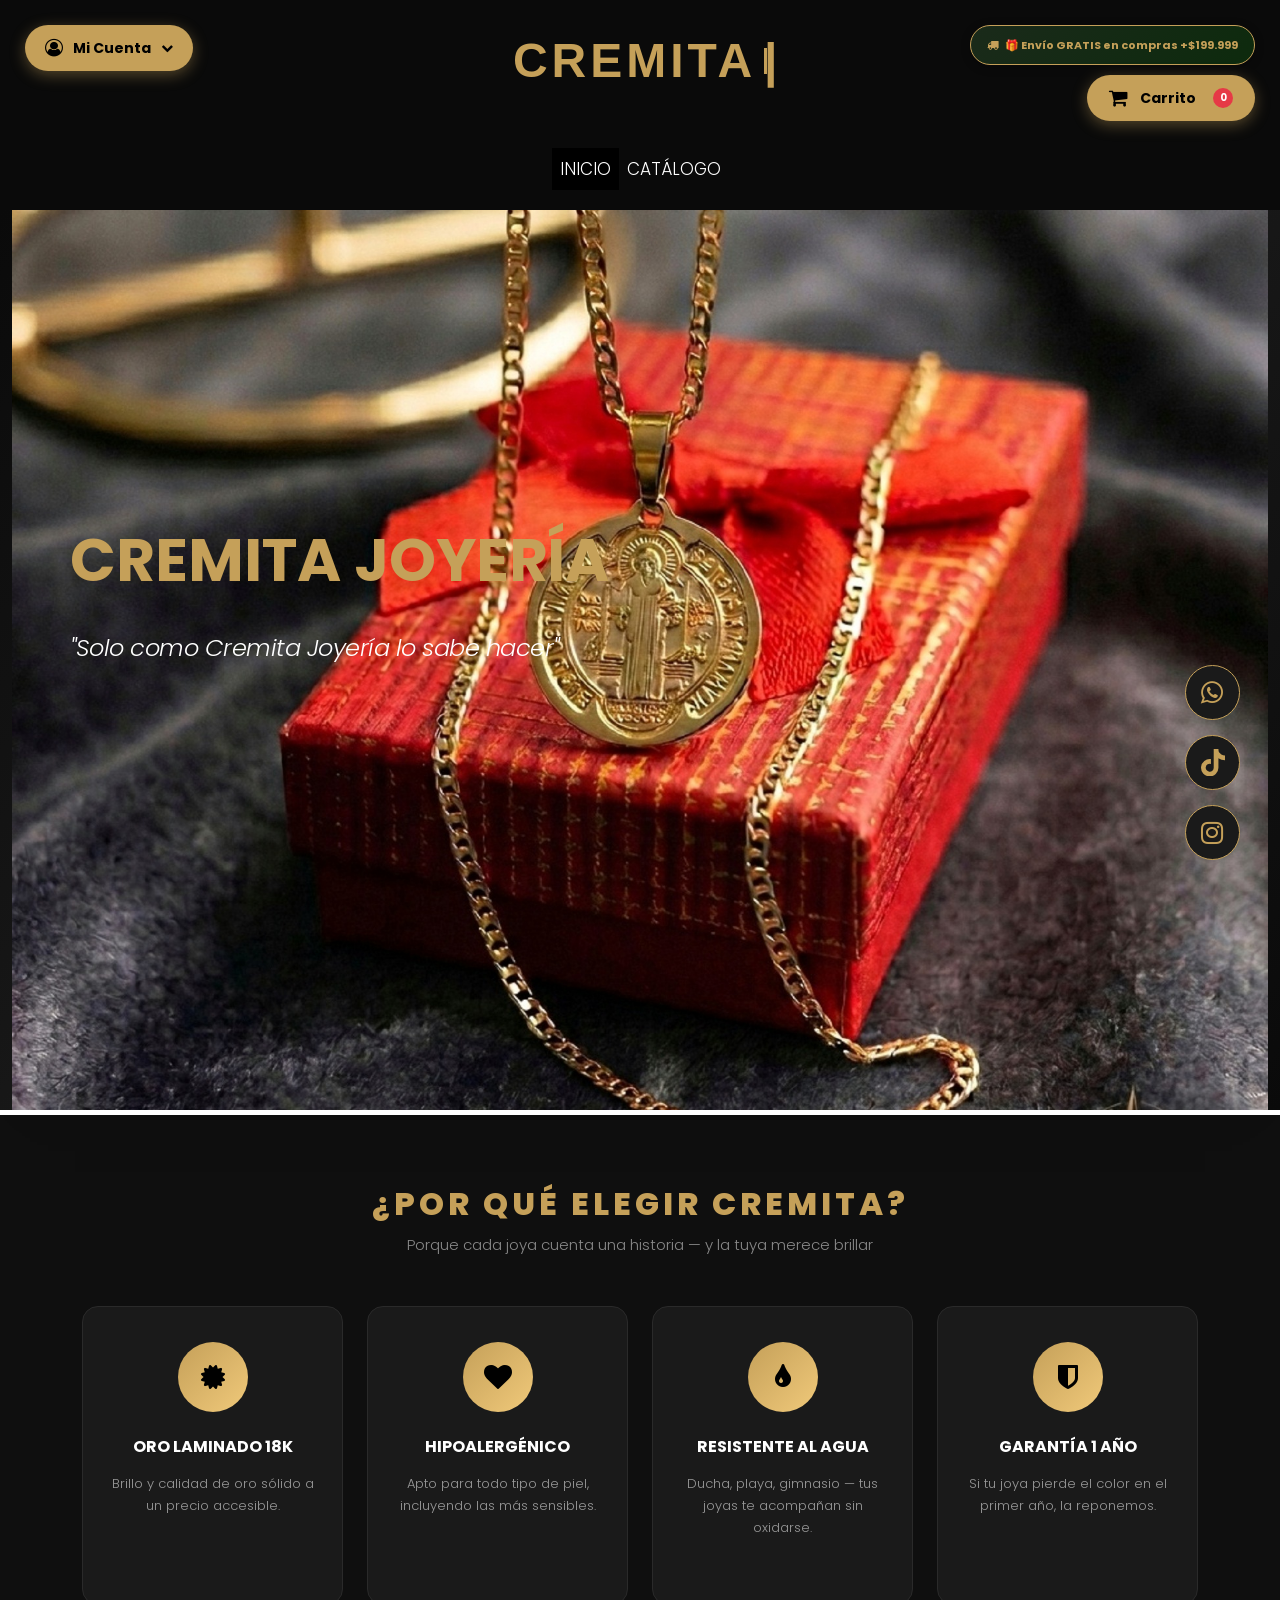
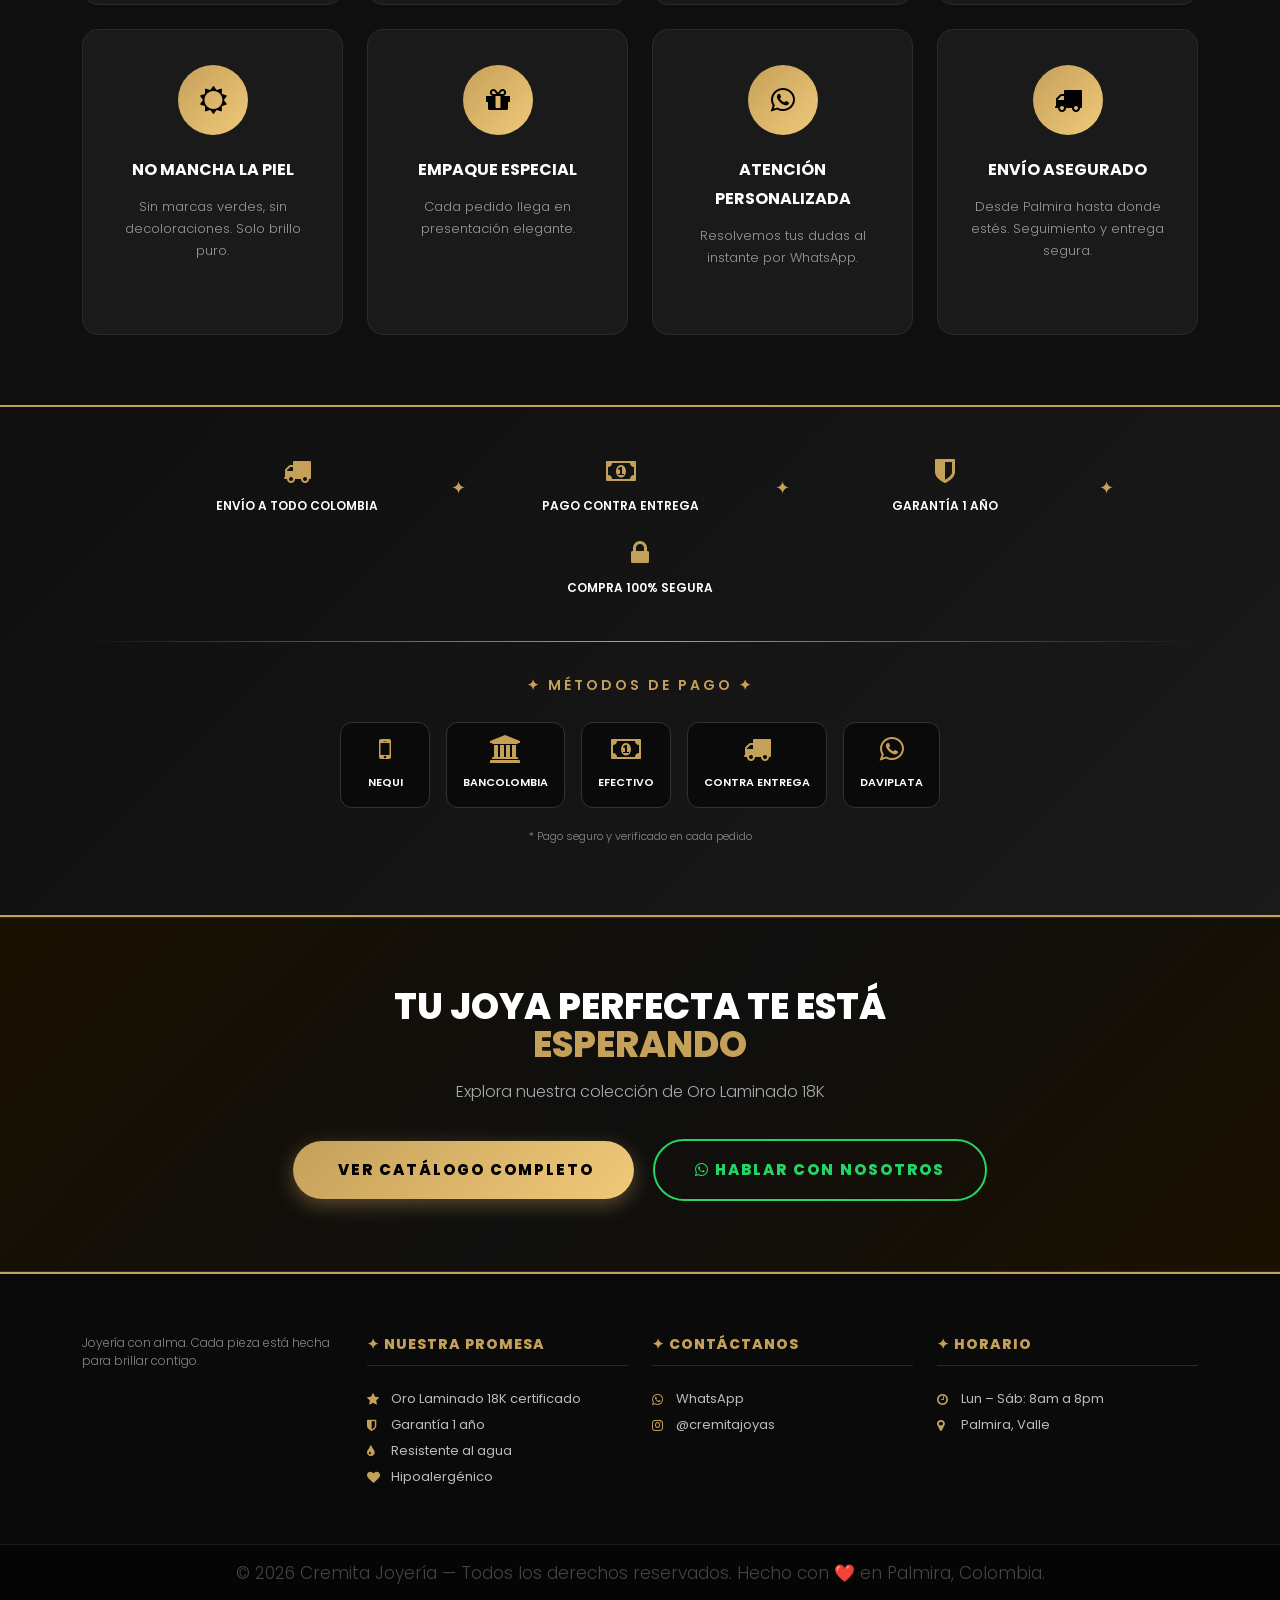
<file: index.html>
<!DOCTYPE html>
<html lang="es">
<head>
   <meta charset="utf-8">
   <meta http-equiv="X-UA-Compatible" content="IE=edge">
   <meta name="viewport" content="width=device-width, initial-scale=1, shrink-to-fit=no">
   <title>Cremita Joyería | Oro Laminado 18K</title>
   <meta name="description" content="Joyería en Oro Laminado 18K. Envíos a todo Colombia, pago contra entrega, garantía de 1 año.">
   
   <link rel="icon" href="images/fevicon.png" type="image/png">
   <link rel="icon" href="images/favicon.png" type="image/png">
   <link href="https://cdn.jsdelivr.net/npm/bootstrap@5.3.0/dist/css/bootstrap.min.css" rel="stylesheet">
   <link href="css/font-awesome.min.css" rel="stylesheet">
   <link href="style.css" rel="stylesheet">
   <link href="css/responsive.css" rel="stylesheet">

   <style>
      :root {
         --oro: #C5A059;
         --oro-claro: #f0c97a;
         --oscuro: #0a0a0a;
         --gris-oscuro: #1a1a1a;
      }

      .header, .header_top_section, .header_bottom_section, .navbar {
         background: #0a0a0a !important;
      }
      .nav-link { color: #fff !important; }
      .nav-link:hover { color: var(--oro) !important; }

      /* ===== ANIMACIÓN DEL TEXTO "CREMITA" + ESTRELLA + LÍNEA BASE ===== */
      .logo-animado {
          text-align: center;
          padding: 20px 0;
          min-height: 140px;
          display: flex;
          flex-direction: column;
          align-items: center;
          justify-content: center;
      }
      .texto-animado {
          font-size: 48px;
          font-weight: 800;
          color: #C5A059;
          text-transform: uppercase;
          letter-spacing: 4px;
          font-family: 'Arial', sans-serif;
          display: inline-flex;
          align-items: center;
          gap: 8px;
          flex-wrap: wrap;
          justify-content: center;
      }
      .cursor {
          display: inline-block;
          width: 3px;
          background-color: #C5A059;
          animation: parpadear 0.8s infinite;
      }
      @keyframes parpadear {
          0%, 100% { opacity: 1; }
          50% { opacity: 0; }
      }
      .estrella-icono {
          display: inline-block;
          font-size: 48px;
          color: #C5A059;
          opacity: 0;
          transform: scale(0);
          transition: all 0.3s ease;
          margin-left: 10px;
      }
      .estrella-icono.destello {
          opacity: 1;
          transform: scale(1.2);
          animation: brillar 0.5s ease-out forwards;
      }
      @keyframes brillar {
          0% { transform: scale(0); opacity: 0; text-shadow: 0 0 0px #C5A059; }
          50% { transform: scale(1.4); opacity: 1; text-shadow: 0 0 20px #C5A059, 0 0 40px #f0c97a; }
          100% { transform: scale(1); opacity: 1; text-shadow: 0 0 5px #C5A059; }
      }
      
      /* LÍNEA BASE QUE APARECE DEBAJO */
      .linea-base {
          width: 0;
          height: 4px;
          background: linear-gradient(90deg, transparent, #C5A059, #f0c97a, #C5A059, transparent);
          margin-top: 15px;
          border-radius: 4px;
          transition: width 0.6s ease-out;
      }
      .linea-base.visible {
          width: 320px;
      }
      
      @media (max-width: 768px) {
          .texto-animado { font-size: 28px; letter-spacing: 2px; }
          .estrella-icono { font-size: 28px; }
          .logo-animado { min-height: 100px; padding: 15px 0; }
          .linea-base.visible { width: 220px; }
      }

      .slider_section {
         background: linear-gradient(135deg, #0a0a0a 0%, #1a1a1a 50%, #0a0a0a 100%);
         min-height: 500px;
         display: flex;
         align-items: center;
      }
      .slider_inner { padding: 80px 0; }
      .slider_coint_inner { text-align: left; }
      .slider_coint_inner h1 {
         font-size: 60px;
         color: var(--oro);
         text-transform: uppercase;
         font-weight: bold;
         margin-bottom: 0;
      }
      .slider_coint_inner p {
         font-size: 24px;
         color: #FFF;
         font-style: italic;
         font-weight: 300;
         margin-top: 10px;
      }
      @media (max-width: 768px) {
         .slider_section { min-height: 300px; }
         .slider_inner { padding: 40px 0; }
         .slider_coint_inner h1 { font-size: 32px; }
         .slider_coint_inner p { font-size: 16px; }
      }

      .seccion_porque {
         background-color: #0f0f0f;
         padding: 70px 0;
      }
      .porque_titulo {
         text-align: center;
         color: var(--oro);
         font-size: 32px;
         font-weight: 800;
         text-transform: uppercase;
         letter-spacing: 4px;
         margin-bottom: 10px;
      }
      .porque_subtitulo {
         text-align: center;
         color: #888;
         font-size: 15px;
         margin-bottom: 50px;
      }
      .porque_card {
         background: var(--gris-oscuro);
         border: 1px solid #2a2a2a;
         border-radius: 16px;
         padding: 35px 25px;
         text-align: center;
         transition: all 0.4s ease;
         height: 100%;
      }
      .porque_card:hover {
         border-color: var(--oro);
         transform: translateY(-8px);
      }
      .porque_icono {
         width: 70px;
         height: 70px;
         background: linear-gradient(135deg, var(--oro), var(--oro-claro));
         border-radius: 50%;
         display: flex;
         align-items: center;
         justify-content: center;
         margin: 0 auto 20px;
      }
      .porque_icono i { color: #000; font-size: 28px; }
      .porque_card h4 { color: #fff; font-size: 16px; font-weight: 700; margin-bottom: 12px; text-transform: uppercase; }
      .porque_card p { color: #999; font-size: 13px; line-height: 1.7; }

      .banner_confianza_pagos {
         background: linear-gradient(135deg, #0f0f0f, #1a1a1a);
         border-top: 2px solid var(--oro);
         border-bottom: 2px solid var(--oro);
         padding: 40px 0;
      }
      .seccion-titulo {
         text-align: center;
         color: var(--oro);
         font-size: 14px;
         font-weight: 600;
         text-transform: uppercase;
         letter-spacing: 3px;
         margin-bottom: 20px;
      }
      .item_confianza {
         display: flex;
         flex-direction: column;
         align-items: center;
         justify-content: center;
         text-align: center;
         gap: 8px;
         color: #fff;
         font-size: 12px;
         font-weight: 600;
         text-transform: uppercase;
         padding: 10px;
      }
      .item_confianza i {
         color: var(--oro);
         font-size: 28px;
      }
      .separador {
         color: var(--oro);
         font-size: 18px;
         display: flex;
         align-items: center;
         justify-content: center;
      }
      .pago-logo {
         display: inline-flex;
         flex-direction: column;
         align-items: center;
         gap: 6px;
         background: #0a0a0a;
         border: 1px solid #333;
         border-radius: 12px;
         padding: 12px 16px;
         margin: 4px;
         transition: all 0.3s ease;
         min-width: 90px;
      }
      .pago-logo:hover {
         border-color: var(--oro);
         transform: translateY(-3px);
      }
      .pago-logo i {
         color: var(--oro);
         font-size: 28px;
      }
      .pago-logo span {
         color: #fff;
         font-size: 11px;
         font-weight: 600;
         text-transform: uppercase;
      }
      @media (max-width: 768px) {
         .separador { display: none; }
         .pago-logo { padding: 8px 12px; min-width: 70px; }
         .pago-logo i { font-size: 22px; }
      }

      .seccion_cta {
         background: linear-gradient(135deg, #1a1100, #0f0f0f, #1a1100);
         border-top: 1px solid #2a2a2a;
         border-bottom: 1px solid #2a2a2a;
         padding: 70px 0;
         text-align: center;
      }
      .cta_titulo { color: #fff; font-size: 36px; font-weight: 800; text-transform: uppercase; margin-bottom: 15px; }
      .cta_titulo span { color: var(--oro); }
      .cta_subtitulo { color: #aaa; font-size: 16px; margin-bottom: 35px; }
      .btn_cta {
         display: inline-block;
         font-weight: 800;
         font-size: 15px;
         text-transform: uppercase;
         letter-spacing: 2px;
         padding: 16px 40px;
         border-radius: 50px;
         text-decoration: none;
         transition: all 0.3s ease;
      }
      .btn_cta_catalogo {
         background: linear-gradient(135deg, var(--oro), var(--oro-claro));
         color: #000 !important;
         box-shadow: 0 6px 20px rgba(197,160,89,0.4);
      }
      .btn_cta_catalogo:hover { transform: translateY(-3px); }
      .btn_cta_ws {
         background: transparent;
         color: #25D366 !important;
         border: 2px solid #25D366;
         margin-left: 15px;
      }
      .btn_cta_ws:hover { background: #25D366; color: #fff !important; transform: translateY(-3px); }
      @media (max-width: 576px) {
         .btn_cta_ws { margin-left: 0; margin-top: 15px; display: block; }
         .cta_titulo { font-size: 26px; }
      }

      .footer_cremita {
         background: var(--oscuro);
         border-top: 2px solid var(--oro);
         padding: 60px 0 30px;
      }
      .footer_col_title {
         color: var(--oro);
         font-weight: 800;
         font-size: 14px;
         text-transform: uppercase;
         letter-spacing: 1px;
         margin-bottom: 20px;
         padding-bottom: 10px;
         border-bottom: 1px solid #2a2a2a;
      }
      .footer_lista { list-style: none; padding: 0; margin: 0; }
      .footer_lista li { color: #bbb; font-size: 13px; line-height: 2; display: flex; align-items: center; gap: 8px; }
      .footer_lista li i { color: var(--oro); width: 16px; }
      .cpy_cremita {
         background: #050505;
         border-top: 1px solid var(--gris-oscuro);
         padding: 15px 0;
         text-align: center;
         color: #555;
         font-size: 12px;
      }

      /* ===== ESTILOS DEL CARRITO ===== */
      .cart-wrapper {
          position: fixed;
          top: 25px;
          right: 25px;
          z-index: 9998;
          display: flex;
          flex-direction: column;
          align-items: flex-end;
          gap: 10px;
      }
      .cart-floating-btn {
          background: #C5A059;
          border: none;
          border-radius: 60px;
          padding: 10px 22px;
          display: flex;
          align-items: center;
          gap: 12px;
          cursor: pointer;
          box-shadow: 0 4px 15px rgba(197,160,89,0.4);
          transition: all 0.3s ease;
          font-weight: bold;
          color: #000;
          font-size: 14px;
      }
      .cart-floating-btn:hover {
          transform: scale(1.05);
          background: #f0c97a;
      }
      .cart-floating-btn i {
          font-size: 20px;
      }
      .cart-counter {
          background-color: #e63946;
          color: white;
          border-radius: 50%;
          width: 20px;
          height: 20px;
          display: inline-flex;
          align-items: center;
          justify-content: center;
          font-size: 10px;
          font-weight: bold;
          margin-left: 5px;
      }
      .envio-gratis-msg {
          background: linear-gradient(135deg, #1a2a1a, #0d2a0d);
          border: 1px solid #C5A059;
          border-radius: 50px;
          padding: 6px 16px;
          font-size: 11px;
          font-weight: bold;
          color: #C5A059;
          white-space: nowrap;
          box-shadow: 0 2px 10px rgba(0,0,0,0.3);
          animation: pulse 1.5s ease infinite;
      }
      .envio-gratis-msg i {
          margin-right: 5px;
          color: #C5A059;
      }
      @keyframes pulse {
          0%, 100% { transform: scale(1); opacity: 0.9; }
          50% { transform: scale(1.02); opacity: 1; }
      }
      
      @media (max-width: 768px) {
          .cart-wrapper {
              top: 15px;
              right: 15px;
              gap: 8px;
          }
          .cart-floating-btn {
              padding: 8px 16px;
              font-size: 12px;
          }
          .cart-floating-btn i {
              font-size: 16px;
          }
          .cart-counter {
              width: 18px;
              height: 18px;
              font-size: 9px;
          }
          .envio-gratis-msg {
              font-size: 9px;
              padding: 4px 12px;
          }
      }

      /* ===== BOTÓN DE USUARIO (LOGIN/REGISTRO) ESQUINA SUPERIOR IZQUIERDA ===== */
      .user-wrapper {
          position: fixed;
          top: 25px;
          left: 25px;
          z-index: 9999;
      }
      .user-btn {
          background: #C5A059;
          border: none;
          border-radius: 60px;
          padding: 10px 20px;
          display: flex;
          align-items: center;
          gap: 10px;
          cursor: pointer;
          box-shadow: 0 4px 15px rgba(197,160,89,0.4);
          transition: all 0.3s ease;
          font-weight: bold;
          color: #000;
          font-size: 14px;
      }
      .user-btn:hover {
          transform: scale(1.05);
          background: #f0c97a;
      }
      .user-btn i {
          font-size: 18px;
      }
      .user-dropdown {
          position: absolute;
          top: 55px;
          left: 0;
          background: #1a1a1a;
          border: 1px solid #C5A059;
          border-radius: 16px;
          min-width: 260px;
          padding: 12px 0;
          display: none;
          z-index: 10000;
          box-shadow: 0 10px 30px rgba(0,0,0,0.5);
      }
      .user-dropdown.show {
          display: block;
      }
      .user-dropdown .user-info {
          padding: 10px 16px;
          border-bottom: 1px solid #2a2a2a;
          margin-bottom: 8px;
      }
      .user-dropdown .user-name {
          color: #C5A059;
          font-weight: bold;
          font-size: 14px;
      }
      .user-dropdown .user-email {
          color: #888;
          font-size: 11px;
      }
      .user-dropdown .user-compras {
          color: #C5A059;
          font-size: 11px;
          margin-top: 5px;
      }
      .user-dropdown .dropdown-item {
          padding: 10px 16px;
          color: #fff;
          text-decoration: none;
          display: flex;
          align-items: center;
          gap: 10px;
          font-size: 13px;
          transition: background 0.2s;
          cursor: pointer;
      }
      .user-dropdown .dropdown-item:hover {
          background: #2a2a2a;
      }
      .user-dropdown .dropdown-item i {
          width: 20px;
          color: #C5A059;
      }
      .user-dropdown .divider {
          height: 1px;
          background: #2a2a2a;
          margin: 8px 0;
      }
      .discount-badge {
          background: linear-gradient(135deg, #1a2a1a, #0d2a0d);
          border-radius: 20px;
          padding: 4px 10px;
          font-size: 10px;
          color: #C5A059;
          display: inline-block;
      }
      
      @media (max-width: 768px) {
          .user-wrapper { top: 15px; left: 15px; }
          .user-btn { padding: 8px 16px; font-size: 12px; }
          .user-btn i { font-size: 16px; }
          .user-dropdown { min-width: 220px; top: 48px; }
      }

      /* MODAL DEL CARRITO */
      .cart-modal .modal-content {
          background: #1a1a1a;
          border: 1px solid #C5A059;
          border-radius: 16px;
          color: #fff;
      }
      .cart-modal .modal-header {
          border-bottom: 1px solid #2a2a2a;
          padding: 15px 20px;
      }
      .cart-modal .modal-title {
          color: #C5A059;
          font-weight: 800;
          font-size: 1.3rem;
      }
      .cart-modal .btn-close {
          filter: invert(1);
      }
      .cart-items-list {
          max-height: 400px;
          overflow-y: auto;
      }
      .cart-item {
          display: flex;
          justify-content: space-between;
          align-items: center;
          padding: 12px 0;
          border-bottom: 1px solid #2a2a2a;
      }
      .cart-item-info {
          flex: 2;
      }
      .cart-item-name {
          font-weight: bold;
          font-size: 14px;
      }
      .cart-item-price {
          color: #C5A059;
          font-size: 13px;
      }
      .cart-item-quantity {
          display: flex;
          align-items: center;
          gap: 10px;
      }
      .quantity-btn {
          background: #C5A059;
          border: none;
          border-radius: 50%;
          width: 28px;
          height: 28px;
          font-weight: bold;
          cursor: pointer;
          transition: 0.2s;
      }
      .quantity-btn:hover {
          background: #f0c97a;
      }
      .remove-item {
          background: none;
          border: none;
          color: #e63946;
          cursor: pointer;
          font-size: 18px;
          margin-left: 10px;
      }
      .cart-total {
          text-align: right;
          font-size: 1.2rem;
          margin-top: 15px;
          padding-top: 15px;
          border-top: 2px solid #C5A059;
      }
      .shipping-bar {
          background: #2a2a2a;
          border-radius: 10px;
          height: 10px;
          margin: 10px 0;
          overflow: hidden;
      }
      .shipping-progress {
          background: #C5A059;
          width: 0%;
          height: 100%;
          transition: width 0.3s;
      }
      .social-proof {
          background: #2a2a2a;
          padding: 10px;
          border-radius: 8px;
          text-align: center;
          margin-bottom: 15px;
          font-size: 13px;
      }
      .btn-whatsapp-checkout {
          background: #25D366;
          color: white;
          width: 100%;
          padding: 12px;
          border-radius: 8px;
          font-weight: bold;
          border: none;
          margin-top: 15px;
      }
      .btn-whatsapp-checkout:hover {
          background: #128C7E;
      }
      .discount-info {
          background: #1a2a1a;
          border-radius: 8px;
          padding: 10px;
          margin-bottom: 15px;
          text-align: center;
          font-size: 12px;
          border: 1px solid #C5A059;
      }
      .discount-info i {
          color: #C5A059;
          margin-right: 5px;
      }

      /* MODAL LOGIN/REGISTRO */
      .auth-modal .modal-content {
          background: #1a1a1a;
          border: 1px solid #C5A059;
          border-radius: 16px;
          color: #fff;
      }
      .auth-modal .modal-header {
          border-bottom: 1px solid #2a2a2a;
          padding: 15px 20px;
      }
      .auth-modal .modal-title {
          color: #C5A059;
          font-weight: 800;
      }
      .auth-modal .btn-close {
          filter: invert(1);
      }
      .auth-tabs {
          display: flex;
          gap: 10px;
          margin-bottom: 20px;
          border-bottom: 1px solid #2a2a2a;
          padding-bottom: 10px;
      }
      .auth-tab {
          flex: 1;
          text-align: center;
          padding: 8px;
          cursor: pointer;
          border-radius: 8px;
          transition: all 0.3s;
          color: #888;
      }
      .auth-tab.active {
          background: #C5A059;
          color: #000;
          font-weight: bold;
      }
      .auth-form input {
          width: 100%;
          padding: 12px;
          margin-bottom: 15px;
          background: #0a0a0a;
          border: 1px solid #333;
          border-radius: 8px;
          color: #fff;
      }
      .auth-form input:focus {
          outline: none;
          border-color: #C5A059;
      }
      .auth-btn {
          width: 100%;
          padding: 12px;
          background: #C5A059;
          border: none;
          border-radius: 8px;
          font-weight: bold;
          color: #000;
          margin-top: 10px;
      }
      .guest-btn {
          width: 100%;
          padding: 12px;
          background: transparent;
          border: 1px solid #333;
          border-radius: 8px;
          font-weight: bold;
          color: #fff;
          margin-top: 10px;
      }
      .benefits-list {
          margin-top: 20px;
          padding-top: 15px;
          border-top: 1px solid #2a2a2a;
          font-size: 12px;
          color: #aaa;
      }
      .benefits-list i {
          color: #C5A059;
          margin-right: 8px;
      }
      .toast-notification {
          position: fixed;
          bottom: 30px;
          left: 50%;
          transform: translateX(-50%);
          background: #1a2a1a;
          border: 1px solid #C5A059;
          border-radius: 50px;
          padding: 12px 24px;
          color: #C5A059;
          font-size: 13px;
          font-weight: bold;
          z-index: 10000;
          display: none;
          animation: fadeInUp 0.3s ease;
          white-space: nowrap;
      }
      @keyframes fadeInUp {
          from { opacity: 0; transform: translateX(-50%) translateY(20px); }
          to { opacity: 1; transform: translateX(-50%) translateY(0); }
      }

      .redes-cremita-container { display: flex; flex-direction: column; gap: 15px; align-items: center; padding: 10px; }
      .btn-redes {
         width: 55px;
         height: 55px;
         border-radius: 50%;
         display: flex;
         justify-content: center;
         align-items: center;
         text-decoration: none;
         transition: all 0.4s ease;
         background: var(--gris-oscuro);
         border: 1px solid var(--oro);
      }
      .btn-redes i, .btn-redes svg { font-size: 26px; width: 24px; fill: var(--oro); color: var(--oro); }
      .btn-redes.wa:hover { background: #25D366; border-color: #25D366; transform: rotate(360deg) scale(1.1); }
      .btn-redes.tt:hover { background: #000; border-color: #fff; transform: scale(1.1); }
      .btn-redes.ig:hover { background: radial-gradient(circle at 30% 107%, #fdf497 0%, #fd5949 45%, #d6249f 60%, #285AEB 90%); transform: scale(1.1); }
      .btn-redes:hover i, .btn-redes:hover svg { color: white; fill: white; }
      .tooltip-redes {
         position: absolute;
         right: 70px;
         background: var(--oro);
         color: black;
         padding: 5px 12px;
         border-radius: 5px;
         font-size: 12px;
         font-weight: bold;
         opacity: 0;
         visibility: hidden;
         transition: all 0.3s ease;
         white-space: nowrap;
      }
      .btn-redes:hover .tooltip-redes { opacity: 1; visibility: visible; right: 65px; }
   </style>
</head>
<body>

   <div id="preloader">
      <img class="preloader" src="images/logo.png" alt="Cremita Joyería">
   </div>

   <!-- HEADER (con animación en lugar del logo) -->
   <header class="header">
      <div class="header_top_section">
         <div class="container">
            <div class="row">
               <div class="col-lg-12">
                  <div class="logo-animado">
                     <div class="texto-animado" id="textoAnimado"></div>
                     <div class="linea-base" id="lineaBase"></div>
                  </div>
               </div>
            </div>
         </div>
      </div>
      <div class="header_bottom_section">
         <div class="container">
            <div class="row">
               <div class="col-md-12">
                  <nav class="navbar navbar-expand-md navbar-dark">
                     <button class="navbar-toggler me-auto" type="button" data-bs-toggle="collapse" data-bs-target="#cloapediamenu"
                        style="border-color: #C5A059; padding: 8px 12px; background: transparent;">
                        <svg xmlns="http://www.w3.org/2000/svg" width="22" height="22" fill="#C5A059" viewBox="0 0 16 16">
                           <path fill-rule="evenodd" d="M2.5 12a.5.5 0 0 1 .5-.5h10a.5.5 0 0 1 0 1H3a.5.5 0 0 1-.5-.5zm0-4a.5.5 0 0 1 .5-.5h10a.5.5 0 0 1 0 1H3a.5.5 0 0 1-.5-.5zm0-4a.5.5 0 0 1 .5-.5h10a.5.5 0 0 1 0 1H3a.5.5 0 0 1-.5-.5z"/>
                        </svg>
                     </button>
                     <div class="collapse navbar-collapse justify-content-center" id="cloapediamenu">
                        <ul class="navbar-nav">
                           <li class="nav-item active"><a class="nav-link" href="index.html">INICIO</a></li>
                           <li class="nav-item"><a class="nav-link" href="shop.html">CATÁLOGO</a></li>
                        </ul>
                     </div>
                  </nav>
               </div>
            </div>
         </div>
      </div>
   </header>

   <!-- BOTÓN DE USUARIO (LOGIN/REGISTRO) - ESQUINA SUPERIOR IZQUIERDA -->
   <div class="user-wrapper">
      <div class="user-btn" id="userBtn">
         <i class="fa fa-user-circle-o"></i>
         <span id="userBtnText">Mi Cuenta</span>
         <i class="fa fa-chevron-down" style="font-size: 12px;"></i>
      </div>
      <div class="user-dropdown" id="userDropdown">
         <div id="dropdownContent"></div>
      </div>
   </div>

   <!-- CARRITO FLOTANTE - ESQUINA SUPERIOR DERECHA -->
   <div class="cart-wrapper">
      <div class="envio-gratis-msg">
         <i class="fa fa-truck"></i> 🎁 Envío GRATIS en compras +$199.999
      </div>
      <div class="cart-floating-btn" id="cartFloatingBtn" data-bs-toggle="modal" data-bs-target="#cartModal">
         <i class="fa fa-shopping-cart"></i>
         <span>Carrito</span>
         <span id="cartCountBadge" class="cart-counter">0</span>
      </div>
   </div>

   <!-- MODAL LOGIN/REGISTRO -->
   <div class="modal fade auth-modal" id="authModal" tabindex="-1" aria-hidden="true">
      <div class="modal-dialog modal-dialog-centered">
         <div class="modal-content">
            <div class="modal-header">
               <h5 class="modal-title"><i class="fa fa-user-circle-o"></i> Mi Cuenta</h5>
               <button type="button" class="btn-close" data-bs-dismiss="modal" aria-label="Close"></button>
            </div>
            <div class="modal-body">
               <div class="auth-tabs">
                  <div class="auth-tab active" data-tab="login">🔓 INICIAR SESIÓN</div>
                  <div class="auth-tab" data-tab="register">✨ REGISTRARME</div>
               </div>
               
               <!-- FORMULARIO LOGIN -->
               <div id="loginForm" class="auth-form">
                  <input type="email" id="loginEmail" placeholder="📧 Correo electrónico" autocomplete="email">
                  <input type="password" id="loginPassword" placeholder="🔒 Contraseña" autocomplete="current-password">
                  <button class="auth-btn" onclick="iniciarSesion()">🔓 INICIAR SESIÓN</button>
                  <button class="guest-btn" onclick="continuarComoInvitado()">🛒 SEGUIR COMO INVITADO</button>
               </div>
               
               <!-- FORMULARIO REGISTRO -->
               <div id="registerForm" class="auth-form" style="display: none;">
                  <input type="text" id="regNombre" placeholder="👤 Nombre completo" autocomplete="name">
                  <input type="email" id="regEmail" placeholder="📧 Correo electrónico" autocomplete="email">
                  <input type="tel" id="regTelefono" placeholder="📱 Teléfono (opcional)" autocomplete="tel">
                  <input type="password" id="regPassword" placeholder="🔒 Contraseña" autocomplete="new-password">
                  <button class="auth-btn" onclick="registrarUsuario()">✨ REGISTRARME</button>
                  <button class="guest-btn" onclick="continuarComoInvitado()">🛒 SEGUIR COMO INVITADO</button>
               </div>
               
               <div class="benefits-list">
                  <i class="fa fa-gift"></i> <strong>🎁 Beneficios de registrarte:</strong><br>
                  <i class="fa fa-check-circle"></i> Guarda tu carrito para siempre<br>
                  <i class="fa fa-check-circle"></i> Recibe ofertas exclusivas<br>
                  <i class="fa fa-star"></i> <strong>📢 EN TU SEGUNDA COMPRA: 10% DESCUENTO</strong>
               </div>
            </div>
         </div>
      </div>
   </div>

   <!-- MODAL DEL CARRITO -->
   <div class="modal fade cart-modal" id="cartModal" tabindex="-1" aria-hidden="true">
      <div class="modal-dialog modal-dialog-centered">
         <div class="modal-content">
            <div class="modal-header">
               <h5 class="modal-title"><i class="fa fa-shopping-cart"></i> Mi Carrito</h5>
               <button type="button" class="btn-close" data-bs-dismiss="modal" aria-label="Close"></button>
            </div>
            <div class="modal-body">
               <div class="social-proof">
                  🔥 Únete a los más de 60 clientes que ya brillan con nosotros
               </div>
               <div id="cartDiscountInfo" class="discount-info" style="display: none;"></div>
               <div id="cartItemsList" class="cart-items-list"></div>
               <div id="shippingInfo">
                  <div class="shipping-bar">
                     <div id="shippingProgress" class="shipping-progress"></div>
                  </div>
                  <p id="shippingText" style="font-size: 12px; text-align: center;"></p>
               </div>
               <div id="cartTotal" class="cart-total"></div>
               <button id="checkoutBtn" class="btn-whatsapp-checkout"><i class="fa fa-whatsapp"></i> Finalizar Pedido</button>
            </div>
         </div>
      </div>
   </div>

   <!-- TOAST NOTIFICACIONES -->
   <div id="toastMsg" class="toast-notification"></div>

   <section class="slider_section">
      <div class="container-fluid">
         <div id="main_slider" class="carousel slide" data-bs-ride="carousel">
            <div class="carousel-inner">
               <div class="carousel-item slider_inner slider1 active">
                  <div class="container">
                     <div class="row">
                        <div class="slider_coint_inner">
                           <h1>Cremita Joyería</h1>
                           <p>"Solo como Cremita Joyería lo sabe hacer"</p>
                        </div>
                     </div>
                  </div>
               </div>
            </div>
         </div>
      </div>
   </section>

   <section class="seccion_porque">
      <div class="container">
         <h2 class="porque_titulo">¿Por qué elegir Cremita?</h2>
         <p class="porque_subtitulo">Porque cada joya cuenta una historia — y la tuya merece brillar</p>
         <div class="row g-4">
            <div class="col-6 col-md-3">
               <div class="porque_card">
                  <div class="porque_icono"><i class="fa fa-certificate"></i></div>
                  <h4>Oro Laminado 18K</h4>
                  <p>Brillo y calidad de oro sólido a un precio accesible.</p>
               </div>
            </div>
            <div class="col-6 col-md-3">
               <div class="porque_card">
                  <div class="porque_icono"><i class="fa fa-heart"></i></div>
                  <h4>Hipoalergénico</h4>
                  <p>Apto para todo tipo de piel, incluyendo las más sensibles.</p>
               </div>
            </div>
            <div class="col-6 col-md-3">
               <div class="porque_card">
                  <div class="porque_icono"><i class="fa fa-tint"></i></div>
                  <h4>Resistente al agua</h4>
                  <p>Ducha, playa, gimnasio — tus joyas te acompañan sin oxidarse.</p>
               </div>
            </div>
            <div class="col-6 col-md-3">
               <div class="porque_card">
                  <div class="porque_icono"><i class="fa fa-shield"></i></div>
                  <h4>Garantía 1 año</h4>
                  <p>Si tu joya pierde el color en el primer año, la reponemos.</p>
               </div>
            </div>
            <div class="col-6 col-md-3">
               <div class="porque_card">
                  <div class="porque_icono"><i class="fa fa-sun-o"></i></div>
                  <h4>No mancha la piel</h4>
                  <p>Sin marcas verdes, sin decoloraciones. Solo brillo puro.</p>
               </div>
            </div>
            <div class="col-6 col-md-3">
               <div class="porque_card">
                  <div class="porque_icono"><i class="fa fa-gift"></i></div>
                  <h4>Empaque especial</h4>
                  <p>Cada pedido llega en presentación elegante.</p>
               </div>
            </div>
            <div class="col-6 col-md-3">
               <div class="porque_card">
                  <div class="porque_icono"><i class="fa fa-whatsapp"></i></div>
                  <h4>Atención Personalizada</h4>
                  <p>Resolvemos tus dudas al instante por WhatsApp.</p>
               </div>
            </div>
            <div class="col-6 col-md-3">
               <div class="porque_card">
                  <div class="porque_icono"><i class="fa fa-truck"></i></div>
                  <h4>Envío asegurado</h4>
                  <p>Desde Palmira hasta donde estés. Seguimiento y entrega segura.</p>
               </div>
            </div>
         </div>
      </div>
   </section>

   <div class="banner_confianza_pagos">
      <div class="container">
         <div class="row align-items-center justify-content-center text-center">
            <div class="col-6 col-md-3">
               <div class="item_confianza">
                  <i class="fa fa-truck"></i>
                  <span>Envío a todo Colombia</span>
               </div>
            </div>
            <div class="col-auto d-none d-md-flex separador">✦</div>
            <div class="col-6 col-md-3">
               <div class="item_confianza">
                  <i class="fa fa-money"></i>
                  <span>Pago contra entrega</span>
               </div>
            </div>
            <div class="col-auto d-none d-md-flex separador">✦</div>
            <div class="col-6 col-md-3">
               <div class="item_confianza">
                  <i class="fa fa-shield"></i>
                  <span>Garantía 1 año</span>
               </div>
            </div>
            <div class="col-auto d-none d-md-flex separador">✦</div>
            <div class="col-6 col-md-3">
               <div class="item_confianza">
                  <i class="fa fa-lock"></i>
                  <span>Compra 100% segura</span>
               </div>
            </div>
         </div>

         <div style="height: 1px; background: linear-gradient(90deg, transparent, var(--oro), transparent); margin: 30px 0;"></div>

         <div class="seccion-titulo">✦ Métodos de Pago ✦</div>
         <div class="row justify-content-center">
            <div class="col-auto">
               <div class="d-flex flex-wrap justify-content-center gap-2">
                  <div class="pago-logo"><i class="fa fa-mobile"></i><span>Nequi</span></div>
                  <div class="pago-logo"><i class="fa fa-university"></i><span>Bancolombia</span></div>
                  <div class="pago-logo"><i class="fa fa-money"></i><span>Efectivo</span></div>
                  <div class="pago-logo"><i class="fa fa-truck"></i><span>Contra entrega</span></div>
                  <div class="pago-logo"><i class="fa fa-whatsapp"></i><span>Daviplata</span></div>
               </div>
            </div>
         </div>
         <p class="text-center text-muted mt-3" style="font-size: 11px; color: #888 !important;">* Pago seguro y verificado en cada pedido</p>
      </div>
   </div>

   <section class="seccion_cta">
      <div class="container">
         <h2 class="cta_titulo">Tu joya perfecta te está<br><span>esperando</span></h2>
         <p class="cta_subtitulo">Explora nuestra colección de Oro Laminado 18K</p>
         <div>
            <a href="shop.html" class="btn_cta btn_cta_catalogo"><i class="fa fa-gem"></i> Ver Catálogo Completo</a>
            <a href="https://wa.me/573162132781?text=Hola%2C%20quiero%20ver%20las%20joyas%20de%20Cremita" target="_blank" rel="noopener noreferrer" class="btn_cta btn_cta_ws"><i class="fa fa-whatsapp"></i> Hablar con nosotros</a>
         </div>
      </div>
   </section>

   <footer class="footer_cremita">
      <div class="container">
         <div class="row">
            <div class="col-md-3 col-sm-6 mb-4">
               <p style="color:#888; font-size:12px;">Joyería con alma. Cada pieza está hecha para brillar contigo.</p>
            </div>
            <div class="col-md-3 col-sm-6 mb-4">
               <p class="footer_col_title">✦ Nuestra Promesa</p>
               <ul class="footer_lista">
                  <li><i class="fa fa-star"></i> Oro Laminado 18K certificado</li>
                  <li><i class="fa fa-shield"></i> Garantía 1 año</li>
                  <li><i class="fa fa-tint"></i> Resistente al agua</li>
                  <li><i class="fa fa-heart"></i> Hipoalergénico</li>
               </ul>
            </div>
            <div class="col-md-3 col-sm-6 mb-4">
               <p class="footer_col_title">✦ Contáctanos</p>
               <ul class="footer_lista">
                  <li><i class="fa fa-whatsapp"></i> <a href="https://wa.me/573162132781" target="_blank" rel="noopener noreferrer" style="color:#bbb; text-decoration:none;">WhatsApp</a></li>
                  <li><i class="fa fa-instagram"></i> <a href="https://www.instagram.com/cremitajoyas" target="_blank" rel="noopener noreferrer" style="color:#bbb; text-decoration:none;">@cremitajoyas</a></li>
               </ul>
            </div>
            <div class="col-md-3 col-sm-6 mb-4">
               <p class="footer_col_title">✦ Horario</p>
               <ul class="footer_lista">
                  <li><i class="fa fa-clock-o"></i> Lun – Sáb: 8am a 8pm</li>
                  <li><i class="fa fa-map-marker"></i> Palmira, Valle</li>
               </ul>
            </div>
         </div>
      </div>
   </footer>

   <div class="cpy_cremita">
      <div class="container">
         <p>© <span id="year"></span> Cremita Joyería — Todos los derechos reservados. Hecho con ❤️ en Palmira, Colombia.</p>
      </div>
   </div>

   <div style="position: fixed; bottom: 30px; right: 30px; z-index: 9999;">
      <div class="redes-cremita-container">
         <a href="https://wa.me/573162132781?text=Hola%2C%20quiero%20ver%20las%20joyas%20de%20Cremita" target="_blank" rel="noopener noreferrer" class="btn-redes wa"><i class="fa fa-whatsapp"></i><span class="tooltip-redes">WhatsApp</span></a>
         <a href="https://www.tiktok.com/@cremitajoyas" target="_blank" rel="noopener noreferrer" class="btn-redes tt"><svg viewBox="0 0 448 512"><path d="M448 209.91a210.06 210.06 0 0 1-122.77-39.25v178.72A162.55 162.55 0 1 1 185 188.31v89.89a74.62 74.62 0 1 0 52.24 71.18V0h88a121.18 121.18 0 0 0 1.86 22.32c.35 22.69 11.5 43.59 29.6 57.73A122.18 122.18 0 0 0 381 102.39a121.43 121.43 0 0 0 67 20.14z"/></svg><span class="tooltip-redes">TikTok</span></a>
         <a href="https://www.instagram.com/cremitajoyas" target="_blank" rel="noopener noreferrer" class="btn-redes ig"><i class="fa fa-instagram"></i><span class="tooltip-redes">Instagram</span></a>
      </div>
   </div>

   <script src="js/jquery.min.js"></script>
   <script src="https://cdn.jsdelivr.net/npm/bootstrap@5.3.0/dist/js/bootstrap.bundle.min.js"></script>
   <script>
      // Año dinámico
      document.getElementById('year').textContent = new Date().getFullYear();
      
      // ===== ANIMACIÓN DE TEXTO "CREMITA" + ESTRELLA + LÍNEA BASE =====
      const texto = "Cremita";
      const contenedor = document.getElementById('textoAnimado');
      const lineaBase = document.getElementById('lineaBase');
      let i = 0;
      
      function escribirTexto() {
         if (i < texto.length) {
            contenedor.innerHTML = texto.substring(0, i+1) + '<span class="cursor">|</span>';
            i++;
            setTimeout(escribirTexto, 150);
         } else {
            contenedor.innerHTML = texto + ' <i class="fa fa-star estrella-icono" id="estrellaAnimada"></i>';
            const estrella = document.getElementById('estrellaAnimada');
            setTimeout(() => {
               estrella.classList.add('destello');
            }, 100);
            
            setTimeout(() => {
               lineaBase.classList.add('visible');
            }, 700);
         }
      }
      
      document.addEventListener('DOMContentLoaded', function() {
         contenedor.innerHTML = '<span class="cursor">|</span>';
         setTimeout(escribirTexto, 500);
         actualizarCarritoUI();
         actualizarUIUsuario();
      });

      // ===== SISTEMA DE USUARIO =====
      const numeroWhatsApp = "573162132781";
      const ENVIO_GRATIS_MINIMO = 199999;
      let usuarioActual = null;
      
      function guardarUsuario(usuario) {
         localStorage.setItem('cremitaUsuario', JSON.stringify(usuario));
         usuarioActual = usuario;
         actualizarUIUsuario();
      }
      
      function obtenerUsuario() {
         if (usuarioActual) return usuarioActual;
         const usuario = localStorage.getItem('cremitaUsuario');
         return usuario ? JSON.parse(usuario) : null;
      }
      
      function actualizarUIUsuario() {
         const usuario = obtenerUsuario();
         const userBtnText = document.getElementById('userBtnText');
         const dropdownContent = document.getElementById('dropdownContent');
         
         if (usuario) {
            userBtnText.innerHTML = `Hola, ${usuario.nombre.split(' ')[0]}`;
            
            const descuentoActivo = usuario.contadorCompras >= 1;
            
            dropdownContent.innerHTML = `
               <div class="user-info">
                  <div class="user-name">✨ ${usuario.nombre}</div>
                  <div class="user-email">${usuario.email}</div>
                  <div class="user-compras">📦 Compras realizadas: ${usuario.contadorCompras}</div>
                  ${descuentoActivo ? '<div class="discount-badge" style="margin-top:8px;">🎁 10% OFF en tu próxima compra</div>' : '<div class="discount-badge" style="margin-top:8px;">⭐ 1ra compra - Acumula para 10% OFF</div>'}
               </div>
               <div class="dropdown-item" onclick="verMisPedidos()"><i class="fa fa-history"></i> Mis pedidos</div>
               <div class="dropdown-item" onclick="cerrarSesion()"><i class="fa fa-sign-out"></i> Cerrar sesión</div>
            `;
         } else {
            userBtnText.innerHTML = `Mi Cuenta`;
            dropdownContent.innerHTML = `
               <div class="dropdown-item" onclick="abrirModalLogin()"><i class="fa fa-user-plus"></i> Iniciar sesión / Registrarse</div>
               <div class="dropdown-item" onclick="continuarComoInvitado()"><i class="fa fa-shopping-cart"></i> Continuar como invitado</div>
               <div class="divider"></div>
               <div class="user-info" style="border-bottom: none;">
                  <div class="discount-badge">🎁 10% DESCUENTO en 2da compra</div>
               </div>
            `;
         }
      }
      
      function abrirModalLogin() {
         const modal = new bootstrap.Modal(document.getElementById('authModal'));
         modal.show();
      }
      
      function continuarComoInvitado() {
         const modalElement = document.getElementById('authModal');
         const modal = bootstrap.Modal.getInstance(modalElement);
         if (modal) modal.hide();
         mostrarToast('🛒 Continuarás como invitado. Puedes registrarte cuando quieras.');
      }
      
      function registrarUsuario() {
         const nombre = document.getElementById('regNombre')?.value.trim();
         const email = document.getElementById('regEmail')?.value.trim();
         const telefono = document.getElementById('regTelefono')?.value.trim();
         const password = document.getElementById('regPassword')?.value;
         
         if (!nombre || !email || !password) {
            mostrarToast('❌ Por favor completa nombre, email y contraseña');
            return;
         }
         
         if (password.length < 4) {
            mostrarToast('❌ La contraseña debe tener al menos 4 caracteres');
            return;
         }
         
         const usuariosRegistrados = JSON.parse(localStorage.getItem('cremitaUsuarios') || '[]');
         if (usuariosRegistrados.find(u => u.email === email)) {
            mostrarToast('❌ Este email ya está registrado. Inicia sesión.');
            return;
         }
         
         const nuevoUsuario = {
            id: Date.now().toString(),
            nombre: nombre,
            email: email,
            telefono: telefono || '',
            password: password,
            contadorCompras: 0,
            fechaRegistro: new Date().toISOString()
         };
         
         usuariosRegistrados.push(nuevoUsuario);
         localStorage.setItem('cremitaUsuarios', JSON.stringify(usuariosRegistrados));
         
         const usuarioSesion = {
            id: nuevoUsuario.id,
            nombre: nuevoUsuario.nombre,
            email: nuevoUsuario.email,
            telefono: nuevoUsuario.telefono,
            contadorCompras: nuevoUsuario.contadorCompras
         };
         guardarUsuario(usuarioSesion);
         
         const modalElement = document.getElementById('authModal');
         const modal = bootstrap.Modal.getInstance(modalElement);
         if (modal) modal.hide();
         
         mostrarToast(`🎉 ¡Bienvenido ${nombre}! En tu SEGUNDA compra tienes 10% DESCUENTO ✨`);
         
         setTimeout(() => {
            location.reload();
         }, 1500);
      }
      
      function iniciarSesion() {
         const email = document.getElementById('loginEmail')?.value.trim();
         const password = document.getElementById('loginPassword')?.value;
         
         if (!email || !password) {
            mostrarToast('❌ Por favor ingresa email y contraseña');
            return;
         }
         
         const usuariosRegistrados = JSON.parse(localStorage.getItem('cremitaUsuarios') || '[]');
         const usuario = usuariosRegistrados.find(u => u.email === email && u.password === password);
         
         if (!usuario) {
            mostrarToast('❌ Email o contraseña incorrectos');
            return;
         }
         
         const usuarioSesion = {
            id: usuario.id,
            nombre: usuario.nombre,
            email: usuario.email,
            telefono: usuario.telefono,
            contadorCompras: usuario.contadorCompras
         };
         guardarUsuario(usuarioSesion);
         
         const modalElement = document.getElementById('authModal');
         const modal = bootstrap.Modal.getInstance(modalElement);
         if (modal) modal.hide();
         
         if (usuario.contadorCompras >= 1) {
            mostrarToast(`🎉 ¡Bienvenido de vuelta ${usuario.nombre}! Recuerda que tienes 10% OFF en tu próxima compra ✨`);
         } else {
            mostrarToast(`🎉 ¡Bienvenido ${usuario.nombre}! En tu SEGUNDA compra tienes 10% DESCUENTO ✨`);
         }
         
         setTimeout(() => {
            location.reload();
         }, 1500);
      }
      
      function cerrarSesion() {
         localStorage.removeItem('cremitaUsuario');
         usuarioActual = null;
         actualizarUIUsuario();
         mostrarToast('🔓 Has cerrado sesión correctamente');
         setTimeout(() => {
            location.reload();
         }, 1000);
      }
      
      function verMisPedidos() {
         mostrarToast('📦 Próximamente podrás ver tu historial de pedidos');
      }
      
      function mostrarToast(mensaje) {
         const toast = document.getElementById('toastMsg');
         toast.textContent = mensaje;
         toast.style.display = 'block';
         setTimeout(() => {
            toast.style.display = 'none';
         }, 3000);
      }
      
      // Tabs en modal de autenticación
      document.querySelectorAll('.auth-tab').forEach(tab => {
         tab.addEventListener('click', function() {
            document.querySelectorAll('.auth-tab').forEach(t => t.classList.remove('active'));
            this.classList.add('active');
            const tabName = this.getAttribute('data-tab');
            document.getElementById('loginForm').style.display = tabName === 'login' ? 'block' : 'none';
            document.getElementById('registerForm').style.display = tabName === 'register' ? 'block' : 'none';
         });
      });
      
      // Dropdown usuario
      const userBtn = document.getElementById('userBtn');
      const userDropdown = document.getElementById('userDropdown');
      userBtn.addEventListener('click', (e) => {
         e.stopPropagation();
         userDropdown.classList.toggle('show');
      });
      document.addEventListener('click', () => {
         userDropdown.classList.remove('show');
      });
      userDropdown.addEventListener('click', (e) => e.stopPropagation());

      // ===== FUNCIONES DEL CARRITO =====
      function obtenerCarrito() {
         let carrito = localStorage.getItem('cremitaCarrito');
         return carrito ? JSON.parse(carrito) : [];
      }
      
      function guardarCarrito(carrito) {
         localStorage.setItem('cremitaCarrito', JSON.stringify(carrito));
         actualizarCarritoUI();
      }
      
      function actualizarCarritoUI() {
         const carrito = obtenerCarrito();
         const totalItems = carrito.reduce((sum, item) => sum + item.cantidad, 0);
         const cartBadge = document.getElementById('cartCountBadge');
         if (cartBadge) cartBadge.innerText = totalItems;
         
         const container = document.getElementById('cartItemsList');
         if (!container) return;
         
         if (carrito.length === 0) {
            container.innerHTML = '<div class="text-center py-4">🛒 Tu carrito está vacío</div>';
            document.getElementById('cartTotal').innerHTML = '';
            document.getElementById('shippingInfo').style.display = 'none';
            document.getElementById('cartDiscountInfo').style.display = 'none';
            return;
         }
         
         document.getElementById('shippingInfo').style.display = 'block';
         let total = 0;
         let html = '';
         
         carrito.forEach((item, idx) => {
            const subtotal = item.precio * item.cantidad;
            total += subtotal;
            const medidaText = item.medida ? ` (${item.medida})` : '';
            html += `
               <div class="cart-item">
                  <div class="cart-item-info">
                     <div class="cart-item-name">${item.nombre}${medidaText}</div>
                     <div class="cart-item-price">$${item.precio.toLocaleString()}</div>
                  </div>
                  <div class="cart-item-quantity">
                     <button class="quantity-btn" onclick="cambiarCantidad(${idx}, -1)">-</button>
                     <span>${item.cantidad}</span>
                     <button class="quantity-btn" onclick="cambiarCantidad(${idx}, 1)">+</button>
                     <button class="remove-item" onclick="eliminarItem(${idx})"><i class="fa fa-trash"></i></button>
                  </div>
               </div>
            `;
         });
         
         container.innerHTML = html;
         
         const usuario = obtenerUsuario();
         let descuentoAplicado = false;
         let descuentoPorcentaje = 0;
         
         if (usuario && usuario.contadorCompras >= 1) {
            descuentoAplicado = true;
            descuentoPorcentaje = 10;
         }
         
         let totalConDescuento = total;
         if (descuentoAplicado) {
            totalConDescuento = total * (1 - descuentoPorcentaje / 100);
         }
         
         const falta = ENVIO_GRATIS_MINIMO - totalConDescuento;
         let shippingText = '';
         let progressPercent = Math.min((totalConDescuento / ENVIO_GRATIS_MINIMO) * 100, 100);
         
         if (totalConDescuento >= ENVIO_GRATIS_MINIMO) {
            shippingText = '🎉 ¡ENVÍO GRATIS! 🎉';
         } else {
            shippingText = `💸 Faltan $${falta.toLocaleString()} para obtener ENVÍO GRATIS`;
         }
         
         const shippingProgress = document.getElementById('shippingProgress');
         const shippingTextEl = document.getElementById('shippingText');
         const cartTotalEl = document.getElementById('cartTotal');
         const discountInfoEl = document.getElementById('cartDiscountInfo');
         
         if (shippingProgress) shippingProgress.style.width = progressPercent + '%';
         if (shippingTextEl) shippingTextEl.innerHTML = shippingText;
         
         if (descuentoAplicado) {
            discountInfoEl.style.display = 'block';
            discountInfoEl.innerHTML = `<i class="fa fa-star"></i> 🎉 ¡Por ser tu SEGUNDA compra! 10% DESCUENTO aplicado automáticamente 🎉<br>
            <small>Total original: $${total.toLocaleString()} | Descuento: -$${(total * 0.1).toLocaleString()}</small>`;
            if (cartTotalEl) cartTotalEl.innerHTML = `Total con descuento: $${totalConDescuento.toLocaleString()}`;
         } else {
            discountInfoEl.style.display = 'none';
            if (cartTotalEl) cartTotalEl.innerHTML = `Total: $${total.toLocaleString()}`;
         }
      }
      
      function cambiarCantidad(index, delta) {
         let carrito = obtenerCarrito();
         const newCantidad = carrito[index].cantidad + delta;
         if (newCantidad <= 0) {
            carrito.splice(index, 1);
         } else {
            carrito[index].cantidad = newCantidad;
         }
         guardarCarrito(carrito);
      }
      
      function eliminarItem(index) {
         let carrito = obtenerCarrito();
         carrito.splice(index, 1);
         guardarCarrito(carrito);
      }
      
      document.getElementById('checkoutBtn')?.addEventListener('click', function() {
         const carrito = obtenerCarrito();
         if (carrito.length === 0) {
            mostrarToast('🛒 Tu carrito está vacío. Agrega algunos productos primero.');
            return;
         }
         
         let total = 0;
         let productosLista = '';
         carrito.forEach(item => {
            const subtotal = item.precio * item.cantidad;
            total += subtotal;
            const medidaText = item.medida ? ` (${item.medida})` : '';
            productosLista += `• ${item.nombre}${medidaText} x${item.cantidad} = $${subtotal.toLocaleString()}\n`;
         });
         
         const usuario = obtenerUsuario();
         let descuentoAplicado = false;
         let totalConDescuento = total;
         
         if (usuario && usuario.contadorCompras >= 1) {
            descuentoAplicado = true;
            totalConDescuento = total * 0.9;
         }
         
         const envioGratis = totalConDescuento >= ENVIO_GRATIS_MINIMO;
         const metodoPago = envioGratis ? "ENVÍO GRATIS" : "Pago contra entrega (+$10.000)";
         
         let mensaje = `✨ *NUEVO PEDIDO - CREMITA JOYERÍA* ✨\n\n`;
         if (usuario) mensaje += `👤 *Cliente:* ${usuario.nombre}\n📧 ${usuario.email}\n\n`;
         mensaje += `📦 *PRODUCTOS:*\n${productosLista}\n`;
         mensaje += `💰 *SUBTOTAL:* $${total.toLocaleString()}\n`;
         if (descuentoAplicado) mensaje += `🎁 *DESCUENTO 10% 2DA COMPRA:* -$${(total * 0.1).toLocaleString()}\n`;
         mensaje += `🚚 *ENVÍO:* ${envioGratis ? 'GRATIS 🎉' : 'Pago contra entrega (+$10.000)'}\n`;
         let totalFinal = totalConDescuento;
         if (!envioGratis) totalFinal += 10000;
         mensaje += `💎 *TOTAL A PAGAR:* $${totalFinal.toLocaleString()}\n\n`;
         mensaje += `📋 *MÉTODO DE PAGO:* ${metodoPago}\n`;
         mensaje += `🔥 *CLIENTES FELICES:* Más de 60 personas ya brillan con nosotros.\n\n`;
         mensaje += `¡Gracias por elegir Cremita Joyería! 💛`;
         
         window.open(`https://wa.me/${numeroWhatsApp}?text=${encodeURIComponent(mensaje)}`, '_blank');
         
         if (usuario) {
            const usuariosRegistrados = JSON.parse(localStorage.getItem('cremitaUsuarios') || '[]');
            const userIndex = usuariosRegistrados.findIndex(u => u.id === usuario.id);
            if (userIndex !== -1) {
               usuariosRegistrados[userIndex].contadorCompras += 1;
               localStorage.setItem('cremitaUsuarios', JSON.stringify(usuariosRegistrados));
               usuario.contadorCompras = usuariosRegistrados[userIndex].contadorCompras;
               guardarUsuario(usuario);
            }
         }
         
         localStorage.removeItem('cremitaCarrito');
         actualizarCarritoUI();
      });
      
      function enviarWhatsAppGeneral() {
         window.open(`https://wa.me/${numeroWhatsApp}?text=${encodeURIComponent('Hola, estoy interesado en los productos de Cremita Joyería. Quiero más información.')}`, '_blank');
         return false;
      }
      
      // Exponer funciones globalmente
      window.cambiarCantidad = cambiarCantidad;
      window.eliminarItem = eliminarItem;
      window.enviarWhatsAppGeneral = enviarWhatsAppGeneral;
      window.registrarUsuario = registrarUsuario;
      window.iniciarSesion = iniciarSesion;
      window.continuarComoInvitado = continuarComoInvitado;
      window.cerrarSesion = cerrarSesion;
      window.verMisPedidos = verMisPedidos;
      window.abrirModalLogin = abrirModalLogin;
   </script>
   <script src="js/parallax.js"></script>
   <script src="js/animate.js"></script>
   <script src="js/custom.js"></script>
</body>
</html>
</file>
<file: style.css>
/*-------------------------------------------------------------------
    File Name: style.css
-------------------------------------------------------------------*/

/*-------------------------------------------------------------------
    1.import file
-------------------------------------------------------------------*/

@import url('https://fonts.googleapis.com/css?family=Poppins:100,100i,200,200i,300,300i,400,400i,500,500i,600,600i,700,700i,800,800i,900,900i');
@import url('https://fonts.googleapis.com/css?family=Raleway:100,100i,200,200i,300,300i,400,400i,500,500i,600,600i,700,700i,800,800i,900,900i');

/*-------------------------------------------------------------------
    2.basic
-------------------------------------------------------------------*/

body {
    font-size: 14px;
    line-height: 26px;
    background-color: #f6f7f7;
}

body {
    overflow-x: hidden;
}

* {
    margin: 0;
    padding: 0;
    box-sizing: border-box;
}

h1,
h2,
h3,
h4,
h5,
body,
p {
    font-family: 'Poppins', sans-serif;
}

h1,
h2,
h3,
h4,
h5,
h6 {
    font-weight: 700;
    color: #111428;
}

h1:hover a,
h2:hover a,
h3:hover a,
h4:hover a,
h5:hover a,
h6:hover a {
    color: #121212 !important;
}

h1 {
    font-size: 32px;
    line-height: 40px;
    margin-bottom: 23px
}

h2 {
    font-size: 27px;
    line-height: 38px;
    margin-bottom: 20px
}

h3 {
    font-size: 35px;
    line-height: normal;
    margin-bottom: 17px;
    font-weight: 600;
    color: #111428;
    letter-spacing: -1px;
    line-height: 35px;
}

h4 {
    font-size: 19px;
    line-height: 29px;
    margin-bottom: 14px
}

h5 {
    font-size: 17px;
    line-height: 25px;
    margin-bottom: 11px
}

h6 {
    font-size: 16px;
    line-height: 24px;
    margin-bottom: 11px
}

a {
    color: #121212;
}

body,
p {
    color: #9f9f9f;
}

p {
    margin-bottom: 30px;
    font-size: 17px;
    line-height: normal;
    color: #444;
    font-weight: 300;
}

p.large {
    margin-bottom: 30px;
    font-size: 19px;
    line-height: 34px;
    color: #444;
    font-weight: 200;
}

ol,
ul {
    list-style: none;
    margin: 0;
}

a {
    text-decoration: none !important;
}

.white_fonts p,
.white_fonts h1,
.white_fonts h2,
.white_fonts h3,
.white_fonts h4,
.white_fonts h5,
.white_fonts h6,
.white_fonts ul,
.white_fonts ul li,
.white_fonts ul li a,
.white_fonts ul i,
.white_fonts .post_info i,
.white_fonts div,
.white_fonts a.read_morem,
.white_fonts small {
    color: #fff !important;
}

.blockquote {
    border: 1px solid #e2e2e2 !important;
    background: #fff none repeat scroll 0 0;
    font-size: 1.1rem;
    font-style: italic;
    margin-bottom: 1.5rem;
    border-radius: 0 !important;
    padding: 2rem;
}

.check li:before {
    content: "\f06c";
    font-family: "FontAwesome";
    font-size: 16px;
    left: 0;
    padding-right: 8px;
    position: relative;
    top: 2px;
}

.check li {
    list-style: none;
    margin-bottom: 0.5rem;
}

.check li:last-child {
    margin-bottom: 0;
}

.check {
    margin-left: 0;
    padding-left: 0;
    margin: 0;
}

.check li a {}

hr.invis {
    border: 0;
    margin: 2rem 0;
}

.margin_top_0 {
    margin-top: 0 !important;
}

.margin_top_10 {
    margin-top: 10px;
}

.margin_top_20 {
    margin-top: 20px;
}

.margin_top_30 {
    margin-top: 30px !important;
}

.margin_top_40 {
    margin-top: 40px;
}

.margin_top_50 {
    margin-top: 50px !important;
}

.margin_top_60 {
    margin-top: 60px;
}

.margin_top_70 {
    margin-top: 70px;
}

.margin_top_80 {
    margin-top: 80px;
}

.margin_top_90 {
    margin-top: 90px;
}

.margin_top_100 {
    margin-top: 100px;
}

.margin_bottom_0 {
    margin-bottom: 0 !important;
}

.margin_bottom_10 {
    margin-bottom: 10px;
}

.margin_bottom_20 {
    margin-bottom: 20px;
}

.margin_bottom_30 {
    margin-bottom: 30px;
}

.margin_bottom_40 {
    margin-bottom: 40px;
}

.margin_bottom_50 {
    margin-bottom: 50px;
}

.margin_bottom_60 {
    margin-bottom: 60px;
}

.margin_bottom_70 {
    margin-bottom: 70px;
}

.margin_bottom_80 {
    margin-bottom: 80px;
}

.margin_bottom_90 {
    margin-bottom: 90px;
}

.margin_bottom_100 {
    margin-bottom: 100px;
}

.span1,
.span2,
.span3,
.span4,
.span5,
.span6,
.span7,
.span8,
.span9,
.span10 {
    padding: 0 15px;
    float: left;
    min-height: 25px;
}

.border_radius_0 {
    border-radius: 0 !important;
}

.span1 {
    width: 10%;
}

.span2 {
    width: 20%;
}

.span3 {
    width: 30%;
}

.span4 {
    width: 40%;
}

.span5 {
    width: 50%;
}

.span6 {
    width: 60%;
}

.span7 {
    width: 70%;
}

.span8 {
    width: 80%;
}

.span9 {
    width: 90%;
}

.span10 {
    width: 100%;
}

.center {
    justify-content: center;
    display: flex;
}

.full {
    width: 100%;
    float: left;
}

.only_md_display {
    display: none;
}

button {
    cursor: pointer;
}

button.navbar-toggler .fa-close {
    display: none;
}

button.navbar-toggler[aria-expanded="false"] .fa-bars {
    display: block;
}

button.navbar-toggler[aria-expanded="true"] .fa-close {
    display: block;
}

button.navbar-toggler[aria-expanded="true"] .fa-bars {
    display: none;
}

.field input {
    width: 100%;
    margin-top: 10px;
    border: none;
    min-height: 45px;
    padding: 0 20px;
    line-height: 45px;
    font-size: 15px;
    font-family: 'Poppins', sans-serif;
}

.padding-left_0 {
    padding-left: 0;
}

.blog_detail h3 {
    text-transform: none;
    font-weight: 500;
    line-height: 32px;
    margin-bottom: 20px;
    text-align: justify;
}

.form_contact_main .field {
    width: 50%;
    float: left;
    padding: 0 5px;
}

.half_grey_section {
    background: #252525;
}

.br_single_blog_2 {
    float: left;
    width: 100%;
    margin: 15px 0;
}

.br_single_blog_2 hr {
    border-top: 2px dotted #d3d3d3;
    margin-top: 25px;
    margin-bottom: 25px;
}

.layout_padding_grey_half {
    padding: 80px 105px 80px 90px;
    text-align: center;
}

.width_50 {
    width: 50%;
}

.ekko-lightbox-nav-overlay a {
    opacity: 1 !important;
}

.ekko-lightbox .modal-content {
    box-shadow: none !important;
    border: solid #fff 4px;
}

.modal-backdrop.show {
    opacity: 0.7;
}

.text_align_center {
    text-align: center;
}

.field {
    float: left;
    width: 100%;
    margin-bottom: 5px;
}

.field label {
    float: left;
    width: 36%;
    font-size: 14px;
    font-weight: 500;
    color: #000000;
    margin: 0;
    min-height: 40px;
    line-height: 40px;
}

.custom_field {
    float: right;
    width: 64%;
    background: #f8f8f8;
    border: solid #e1e1e1 1px;
    min-height: 40px;
    border-radius: 5px;
    color: #000;
    font-size: 14px;
    padding: 5px 15px;
}

.field label {
    float: left;
    width: 36%;
    font-size: 14px;
    font-weight: 500;
    color: #000000;
    margin: 0;
    min-height: 40px;
    line-height: 40px;
}

.form_full label {
    width: 100%;
}

form#commant_form div.field textarea.custom_field {
    margin-bottom: 10px;
}

.form_full textarea {
    min-height: 100px;
    width: 100%;
}

.border-radius_0 {
    border-radius: 0 !important;
}

.form_full input,
.form_full select {
    width: 100%;
    height: 50px;
}

.small_heading.main-heading {
    margin-bottom: 20px;
    width: 100%;
}

.small_heading.main-heading h2 {
    font-size: 20px;
    margin-bottom: 5px;
    font-weight: 600;
}

.main-heading::after {
    width: 30px;
    height: 4px;
    background: #feb61a;
    content: "";
    margin: 0;
    display: block;
    position: relative;
}

/**---- Style the tab ----**/

.tab-details {
    float: right;
    padding: 2rem 0;
    width: 80%;
    background-color: #ffffff;
}

.tab-details .blog-meta h4 {
    font-size: 14px;
    margin: 0;
    padding: 0.5rem 0 0;
    line-height: 1.4;
}

div.tab {
    float: left;
    padding: 2rem 0;
    width: 20%;
    position: static;
    height: 100%;
    background-color: #121212;
}

div.tab button {
    display: block;
    background-color: inherit;
    color: black;
    padding: 0.9rem 1rem 0.7rem;
    width: 100%;
    border: 0;
    outline: none;
    text-align: right;
    cursor: pointer;
    -webkit-transition: all .3s ease-in-out;
    -moz-transition: all .3s ease-in-out;
    -ms-transition: all .3s ease-in-out;
    -o-transition: all .3s ease-in-out;
    transition: all .3s ease-in-out;
    font-size: 14px;
    font-weight: 400;
    border-bottom: 0 solid #303030;
    line-height: 1;
    text-transform: capitalize;
}

div.tab button:hover,
div.tab button.active {
    background-color: #ffffff;
    border-right: 0 solid #303030;
    border-bottom: 0 solid #303030;
    border-left: 0 solid #303030;
}

div.tab button:hover {
    border-top: 0;
}

.tabcontent {
    padding: 0 2rem;
    display: none;
}

.tabcontent.active {
    display: block;
}


/* Style the topbar-section */

.topsocial .fa {
    margin-right: 0.5rem;
    font-size: 15px;
}

.topbar-section {
    display: block;
    position: relative;
    background-color: #1d1d1d;
    padding: 0.8rem 2rem;
    font-size: 14px;
}

.blog-list-widget .w-100,
.footer,
.header .dropdown-item,
.header .dropdown-item:hover,
.header .dropdown-item:focus,
div.tab button,
.topbar-section,
.topbar-section a {
    color: rgba(255, 255, 255, 1) !important;
}

div.tab button:hover,
div.tab button.active,
.topbar-section a:focus,
.topbar-section a:hover {
    color: rgba(255, 255, 255, 1) !important;
}

.topbar-section .list-inline {
    margin: 0;
    padding: 0;
}

.topbar-section .tooltip-inner {
    margin-top: 10px !important;
}

.topbar-section .list-inline-item {
    padding: 0 0 0 0.5rem !important;
}

.custom-select {
    border: 1px solid #e2e2e2;
    border-radius: 0;
    color: #464a4c;
    display: inline-block;
    font-size: 12px;
    font-weight: lighter;
    line-height: 1.25;
    max-width: 100%;
    min-height: 45px;
    outline: medium none;
    width: 100%;
}

.table-bordered thead td,
.table-bordered thead th {
    border: 0 none;
}

.page-title {
    position: relative;
    padding: 3rem 0 3rem;
}

.page-title h1 {
    font-size: 34px;
    margin-bottom: 0;
    font-weight: bold;
}

.page-title p {
    font-size: 18px;
    margin-bottom: 0;
    padding-bottom: 0;
}

.breadcrumb-item {
    display: inline;
    text-transform: uppercase;
    letter-spacing: 1px;
    font-size: 11px;
    float: none;
}

.breadcrumb {
    margin-top: 1.6em;
    background-color: transparent;
    border-radius: 0;
    list-style: outside none none;
    margin-bottom: 0;
    padding: 0;
}

.withoutdesc .breadcrumb {
    margin-top: 0;
    line-height: 1;
}

.withbg {
    background: rgba(0, 0, 0, 0) url("images/slider_bg.png") no-repeat scroll center bottom;
    height: 245px;
    position: absolute;
    top: 30px;
    width: 100%;
    left: 0;
    right: 0;
    text-align: center;
    margin: auto;
}

select.form-control:not([size]):not([multiple]) {
    color: #767676;
}

.form-control::-webkit-input-placeholder {
    color: #767676;
    opacity: 1;
}

.form-control::-moz-placeholder {
    color: #767676;
    opacity: 1;
}

.form-control:-ms-input-placeholder {
    color: #767676;
    opacity: 1;
}

.form-control::placeholder {
    color: #767676;
    opacity: 1;
}

a {
    text-decoration: none !important
}

.entry {
    position: relative;
}

.entry:hover .magnifier {
    top: 0;
}

.magnifier {
    position: absolute;
    top: 500px;
    left: 0;
    bottom: 0;
    right: 0;
    opacity: 0;
    -webkit-transition: all .3s ease-in-out;
    -moz-transition: all .3s ease-in-out;
    -ms-transition: all .3s ease-in-out;
    -o-transition: all .3s ease-in-out;
    transition: all .3s ease-in-out;
    -webkit-transform: scale(1);
    -moz-transform: scale(1);
    -ms-transform: scale(1);
    -o-transform: scale(1);
    transform: scale(1);
}

.pager p {
    color: #222222;
    padding-bottom: 0;
    margin-bottom: 0;
}

.pager a,
.magni-like a {
    color: #999999;
}

.magni-desc h4 {
    color: #ffffff;
    text-transform: capitalize;
    font-size: 21px;
    padding-bottom: 5px;
    margin-bottom: 0;
}

.magni-desc a {
    color: #ffffff;
}

.magni-desc small {
    opacity: 1;
    color: #ffffff;
    font-size: 12px;
    text-transform: uppercase;
}

.magni-desc {
    position: absolute;
    bottom: 20%;
    margin: -25px auto;
    text-align: center;
    left: 0;
    right: 0;
}

.with-desc .magnifier {
    left: 0;
    background-color: rgba(0, 0, 0, 0.5);
    right: 0;
    bottom: 0;
    top: 0 !important;
}

.with-desc h4 {
    padding: 10px 0 0;
    margin-bottom: 0;
    font-size: 19px;
}

.with-desc small {
    display: block;
    font-size: 11px;
    letter-spacing: 1px;
    text-transform: uppercase;
}

/*-------------------------------------------------------------------
    3.header
-------------------------------------------------------------------*/

.header {
    padding: 0;
    margin-top: 0;
    position: relative;
    z-index: 2;
    width: 100%;
    top: 0;
    background: #070100;
}

.navbar-inverse {
    padding: 0;
    z-index: 1;
}

.navbar-inverse .navbar-nav .nav-link, .navbar-nav .nav-link {
    font-size: 17px;
    font-weight: 300;
    line-height: normal;
    color: #555454;
    letter-spacing: 0px;
    transition: ease all 0.5s;
    text-transform: uppercase;
}

.nav-item.active {
    background: #000000;
}

header .main_menu .nav-item.active a.nav-link {
    color: #fff !important;
}

.dropdown-toggle::after {
    display: inline-block;
    width: auto;
    height: auto;
    margin-left: 0.2em;
    margin-top: 0rem;
    vertical-align: middle;
    content: "\f107";
    border: 0;
    font-family: 'FontAwesome';
}

.navbar-toggleable-md .navbar-nav .nav-link {
    padding: 22px 25px 22px ;
}

.header-section {
    padding: 2rem 0 4rem;
    background-color: #ffffff;
}

.logo img {
    max-width: 324px;
    max-width: 100%;
    margin: auto;
    text-align: center;
    display: block;
}

.navbar-nav {
    margin: 0;
}

.header .dropdown-menu {
    box-shadow: none;
    border-radius: 0;
    min-width: 240px;
    border: 0;
    margin-top: 0 !important;
    border-color: #edeff2;
    background-color: #121212;
}

.header .dropdown-item {
    text-transform: capitalize;
    font-size: 14px;
    padding: 10px 1.5rem;
    background-color: #111428;
    font-weight: 300;
}

.header .dropdown ul li:last-child {
    border-bottom: 0;
}

.header .dropdown-item span {
    position: absolute;
    right: 20px;
    top: 2px;
}

.header .container-fluid {
    max-width: 1240px;
}

.header-section {
    margin-bottom: 0;
}

.header .container {
    padding-left: 0;
    padding-right: 0;
}

.heading_s2 {
    margin-bottom: 50px;
}

.topmenu i {
    padding-right: 0.3rem;
}

.menu-large {
    overflow: hidden;
    position: static !important;
}

.dropdown-menu.megamenu {
    left: 0;
    right: 0;
    margin-top: 10px !important;
    width: 100%;
    background-color: #121212 !important;
}

.dropdown-menu .fa.fa-angle-right {
    position: absolute;
    right: 0px;
    top: 10px;
}

.dropdown-menu .dropdown-menu {
    margin-top: 0 !important
}

.mega-menu-content {
    position: relative;
    padding: 0;
    margin: 0 -10px;
    background-color: #121212;
}

/**---- header top ----**/

.header_top_section {
    min-height: auto;
}

/**---- logo ----**/

.logo {
    float: left;
    margin-top: 25px;
    margin-bottom: 25px;
}

.site_information {
    padding-top: 25px;
}

.site_information ul {
    padding: 0;
    list-style: none;
    margin: 34px 0 0;
    float: right;
    width: auto;
}

.site_information ul li {
    margin-left: 45px;
}

.site_information ul li {
    float: left;
}

.site_information ul li span.infor_text {
    font-size: 15px;
    color: #111428;
    font-weight: 300;
    line-height: 20px;
}

.site_information ul li span.infor_text strong {
    font-weight: 700;
}

.site_information ul li span.icon_img {
    margin-right: 15px;
    display: flex;
    justify-content: center;
    align-items: center;
}

/**---- header bottom section ----**/

.header_bottom_section {
    min-height: 70px;
    background: #fff;
}

.header_bottom_section .main_menu {
    float: left;
    padding-left: 0;
}

/**---- search bar menu ----**/

.header_bottom_section .search_bar {
    float: right;
    width: 275px;
    height: 70px;
    background: #111428;
}

.header_bottom_section .search_bar {
    float: right;
    width: 280px;
    height: 70px;
    background: #eaeaea;
    padding: 21px 25px;
}

.header_bottom_section .search_bar form {
    float: left;
    width: 100%;
}

.header_bottom_section .search_bar form input.search_field {

    width: 100%;
    padding: 0;
    border: none;
    height: 25px;
    color: #757474 !important;
    background: #eaeaea;
    font-weight: 200;
    font-family: 'Poppins', sans-serif;
    font-size: 17px;
    letter-spacing: 0px;

}


.header_bottom_section .search_bar form input.search_field:focus {
    box-shadow: none !important;
}

.header_bottom_section .search_bar form button {
    position: absolute;
    width: 25px;
    padding: 0;
    background: transparent;
    border: none;
    color: #757474;
    font-size: 21px;
    right: 32px;
    cursor: pointer;
}

.header_bottom_section .search_bar ::placeholder {
    color: #bab6b6;
    opacity: 1;
}

.site_information ul li, .site_information ul li a {
    font-size: 16px;
    color: #eaeaea;
    font-weight: 300;
}

/*-------------------------------------------------------------------
    4.section
-------------------------------------------------------------------*/

.img-responsive {
    max-width: 100%;
}

.padding_bottom_0 {
    padding-bottom: 0 !important;
}

.padding_top_0 {
    padding-bottom: 0 !important;
}

.section {
    position: relative;
    display: block;
    padding: 4rem 0;
    background-color: #ffffff;
}

.white_bg {
    background: #fff;
}

.page-title {
    padding: 8rem 0 5.4rem !important;
    margin-top: -2.6rem;
}

.page-title p {
    padding-top: 1rem;
    padding-bottom: 0;
    margin-bottom: 0;
}

.page-title p,
.page-title h1 {
    color: #ffffff !important;
}

.parallax {
    background-attachment: fixed;
    background-position: 50% 0;
    background-repeat: no-repeat;
    height: 100%;
    position: relative;
    -webkit-background-size: cover;
    -moz-background-size: cover;
    -o-background-size: cover;
    background-size: cover;
}

.parallax.parallax-off {
    background-attachment: scroll !important;
    display: block;
    height: 100%;
    min-height: 100%;
    overflow: hidden;
    position: relative;
    background-position: top center;
    vertical-align: sub;
    width: 100%;
}

.no-scroll-xy {
    overflow: hidden !important;
    -webkit-transition: all .4s ease-in-out;
    -moz-transition: all .4s ease-in-out;
    -ms-transition: all .4s ease-in-out;
    -o-transition: all .4s ease-in-out;
    transition: all .4s ease-in-out;
}

.tagline p {
    font-style: italic;
    font-size: 16px;
}

.tagline h3 {
    font-size: 31px;
    margin: 0 0 1.8rem;
    padding: 0;
}

.section-title {
    display: block;
    position: relative;
    margin-bottom: 3rem
}

.section-title h3 {
    z-index: 1;
    font-size: 30px;
    position: relative;
    font-weight: bold;
    text-transform: capitalize;
}

.section-title .lead {
    font-size: 18px;
    margin-bottom: 0;
    font-style: italic;
    padding: 0;
    margin-top: 1rem
}

.section-title h3 .font-backend {
    bottom: -40px;
    color: #f2f2f2;
    font-family: Cochin;
    font-size: 140px;
    height: 80px;
    left: 0;
    line-height: 80px;
    opacity: 0.1;
    position: absolute;
    right: 0;
    z-index: -1;
}

.tagline-message h3 {
    padding: 0;
    font-size: 34px;
    margin: 0;
    line-height: 1.5;
    color: #ffffff;
    font-weight: bold;
}

.nopadtop {
    padding-top: 0 !important;
}

.box {
    background-color: #ffffff;
    padding: 2rem;
    position: relative;
    z-index: 11;
}

.box:hover img {
    top: -10px;
}

.box p {
    padding: 0;
    margin-bottom: 1rem;
}

.box img {
    margin-bottom: 1.5rem;
    display: block;
    line-height: 1;
    width: 60px;
    height: 82px;
    min-height: 82px;
    top: 0;
    position: relative;
    -webkit-transition: all .3s ease-in-out;
    -moz-transition: all .3s ease-in-out;
    -ms-transition: all .3s ease-in-out;
    -o-transition: all .3s ease-in-out;
    transition: all .3s ease-in-out;
}

.box h4 {
    font-size: 18px;
    text-transform: capitalize;
    font-weight: bold;
    margin-bottom: 1rem;
    padding: 0;
}

.m30 {
    margin-top: -60px;
}

.p120 {
    padding-bottom: 6.6rem;
    padding-top: 4rem;
}

.yellow_bg {
    background: #feb61a;
}

.pettr {
    background-image: url(images/yellow_pettr.png);
    background-position: center center;
}

p.large_1 {
    font-size: 17.5px;
    color: #111428;
    line-height: 28px;
    letter-spacing: -0.5px;
    margin: 0 0 10px 0;
}

.form_contact_main button {
    margin-top: 30px;
    background: #111428;
    color: #fff;
    border: none;
    font-weight: 500;
    font-size: 16px;
    padding: 12px 45px;
    border-radius: 5px;
    transition: ease all 0.2s;
}

.form_contact_main button:hover,
.form_contact_main button:focus {
    background: #feb61a;
    color: #111428;
}

/*-------------------------------------------------------------------
    5.sidebar
-------------------------------------------------------------------*/

.sidebar .widget {
    background-color: #ffffff;
    padding: 2rem;
    margin-bottom: 2rem;
}

.header .widget p {
    margin-bottom: 1rem;
}

.header .form-control {
    height: 40px !important;
    font-size: 13px !important;
    margin-bottom: 15px !important
}

.header .button--isi {
    padding: 10px 30px !important;
}

.header .blog-list-widget .mb-1 {
    color: #121212;
}

.header .blog-list-widget img {
    margin-right: 1rem;
    max-width: 72px;
    margin-top: 5px;
}

.header .blog-list-widget small {
    color: #aaaaaa;
}

.header .blog-list-widget .w-100 {
    display: block;
    margin-bottom: 5px;
}

.header .instagram-wrapper a {
    border-color: #ffffff;
    margin-left: -5px;
    margin-right: 5px;
}

.header .widget-title {
    margin: 0 0 1.3rem;
    font-size: 16px;
    padding: 0 !important;
}

.sidebar .instagram-wrapper a {
    border-color: #ffffff;
    border-width: 3px;
}

.category-widget ul {
    margin: 0;
    padding: 0;
    list-style: none;
}

.category-widget li {
    padding: 0.3rem;
    border-bottom: 1px dashed #e2e2e2;
}

.category-widget li:first-child {
    border-top: 1px dashed #e2e2e2;
}

.sidebar .blog-list-widget .mb-1 {
    color: #121212;
    font-size: 15px;
    font-weight: 600;
}

.sidebar small {
    color: #9f9f9f;
}

.tag-widget a {
    background-color: #111111;
    border-radius: 0;
    display: inline-block;
    color: #ffffff !important;
    margin: 0 0.3rem 0.3rem 0;
    line-height: 1;
    font-size: 13px;
    padding: 0.5rem 0.6rem;
    text-transform: capitalize;
}

.search-form {
    position: relative;
}

.search-form .form-control {
    border-right: 0 none;
    margin: 0;
    border: 1px solid #e2e2e2;
    border-radius: 0;
    font-size: 13px;
    font-weight: lighter;
    min-height: 45px;
}

.side_bar_search {
    padding-top: 10px;
}

.side_bar_blog .input-group {
    background: #f8f8f8;
    width: 100%;
    border-radius: 50px;
    height: 50px;
}

.product_catery .row.margin_bottom_20_all {
    float: left;
    width: 100%;
}

.side_bar_blog .input-group input.form-control {
    background: transparent;
    border: none;
    box-shadow: none;
    padding: 15px 20px;
    height: auto;
    font-size: 14px;
}

.side_bar_blog .input-group span.input-group-addon {
    border: none;
    background: transparent;
    padding: 10px 20px;
}

.side_bar_blog .input-group span.input-group-addon button {
    background: transparent;
    border: none;
    font-size: 15px;
    color: #000000;
}

/*-------------------------------------------------------------------
    6.pages
-------------------------------------------------------------------*/

.standard-page {
    padding: 3rem;
    background-color: #ffffff;
}

.standard-page .float-left {
    margin-bottom: 0.5rem;
    margin-right: 1.5rem;
    margin-top: 0.5rem;
}

.standard-page .float-right {
    margin-bottom: 0.5rem;
    margin-left: 1.5rem;
    margin-top: 0.5rem;
}

.notfound {
    padding: 4rem 0;
}

.notfound h2 {
    font-family: Comic Sans MS;
    font-size: 140px;
    padding: 0 0 1.7rem;
    margin: 0;
    line-height: 1;
    font-weight: bold;
}

.notfound h3 {
    font-size: 40px;
    padding: 0;
    margin: 0;
}

.notfound p {
    padding: 2rem 0 1.4rem;
    margin-bottom: 0;
}

.product_blog {
    background: #eaeaea;
    padding: 25px;
}

.product_blog img {
    width: 100%;
}

.product_blog h3 {
    margin: 25px 0 0 0;
    font-size: 20px;
    width: 100%;
    text-align: center;
    color: #202120;
    font-weight: 500;
}

/*-------------------------------------------------------------------
    7.blog
-------------------------------------------------------------------*/

.related-posts .col-lg-6 {
    margin-bottom: 0 !important
}

.user_name {
    font-size: 18px;
    font-weight: bold;
    padding: 0;
}

.comments-list .media-right,
.comments-list small {
    color: #999 !important;
    font-size: 11px;
    letter-spacing: 2px;
    margin-top: 5px;
    padding-left: 10px;
    text-transform: uppercase;
}

.comments-list .media {
    padding: 10px;
    margin-bottom: 15px;
}

.media-body .btn-primary {
    padding: 5px 10px !important;
    font-size: 11px !important;
}

.last-child {
    margin-bottom: 0 !important;
}

.comments-list img {
    max-width: 80px;
    margin-right: 30px;
}

.related-articles .blog-box {
    margin-bottom: 0;
}

.custom-title {
    padding: 0;
    margin: 0 0 2rem;
    font-size: 21px;
}

.authorbox h4 {
    margin: 0 0 0.9rem;
}

.authorbox .fa {
    color: #aaaaaa;
    margin-right: 0.5rem
}

.authorbox p {
    margin-bottom: 1rem;
}

.single-blog-meta {
    margin: 1rem 0 1.4rem;
}

.page-link {
    background-color: #121212;
    border: 0 none;
    border-radius: 0 !important;
    color: #fff;
    display: block;
    line-height: 1.25;
    margin-left: 0;
    margin-right: 6px;
    padding: 0.5rem 0.75rem;
    position: relative;
}

.blog-grid .col-xs-12 {
    margin-bottom: 2rem
}

.blog-box {
    padding: 0rem;
    background-color: #ffffff;
}

.shop-media,
.post-media {
    display: block;
    position: relative;
    overflow: hidden;
}

.shop-media img,
.post-media img {
    width: 100%;
}

.magnifier .fa {
    color: #ffffff !important;
}

.magnifier {
    position: absolute;
    top: 0;
    right: 0;
    bottom: 0;
    left: 0;
    opacity: 0;
    visibility: hidden;
    background-color: rgba(0, 0, 0, 0.2);
    -webkit-transition: all .3s ease-in-out;
    -moz-transition: all .3s ease-in-out;
    -ms-transition: all .3s ease-in-out;
    -o-transition: all .3s ease-in-out;
    transition: all .3s ease-in-out;
}

.entry {
    position: relative;
    overflow: hidden;
}

.hovereffect {
    position: absolute;
    top: 0;
    opacity: 0;
    left: 0;
    right: 0;
    bottom: 0;
    background-color: rgba(0, 0, 0, 0.2);
    -webkit-transition: all .3s ease-in-out;
    -moz-transition: all .3s ease-in-out;
    -ms-transition: all .3s ease-in-out;
    -o-transition: all .3s ease-in-out;
    transition: all .3s ease-in-out;
    zoom: 1;
    filter: alpha(opacity=0);
    opacity: 0.5;
    background: -moz-linear-gradient(0deg, rgba(0, 0, 0, 1) 0%, rgba(0, 0, 0, 0.1) 20%);
    background: -webkit-linear-gradient(0deg, rgba(0, 0, 0, 1) 0%, rgba(0, 0, 0, 0.1) 20%);
    background: linear-gradient(0deg, rgba(0, 0, 0, 1) 0%, rgba(0, 0, 0, 0.1) 20%);
    filter: progid: DXImageTransform.Microsoft.gradient( startColorstr='#121212', endColorstr='#12121200', GradientType=1);
}

.entry:hover .magnifier {
    visibility: visible;
    zoom: 1;
    filter: alpha(opacity=100);
    opacity: 1;
}

.shop-media:hover .hovereffect span::before,
.shop-media:hover .hovereffect,
.post-media:hover .hovereffect span::before,
.post-media:hover .hovereffect {
    visibility: visible;
    zoom: 1;
    filter: alpha(opacity=100);
    opacity: 1;
}

.post-bottom {
    border-top: 1px dashed #e2e2e2;
    padding-top: 1rem;
}

.blog-desc {
    padding: 2rem 2rem 1.5rem;
}

.blog-desc h4 {
    font-size: 21px;
}

.cat-title {
    display: block;
    font-size: 12px;
    margin: 0;
    padding: 0;
    line-height: 1;
    letter-spacing: 1px;
    text-transform: uppercase;
}

.blog-desc h4 {
    margin: 0;
    font-weight: 600;
    padding: 1rem 0 0;
}

.blog-desc p {
    padding-bottom: 0
}

.blog-meta {
    display: block;
    font-style: italic;
    margin: 0.7rem 0 0.6rem;
}

.readmore {
    font-size: 12px;
    font-weight: 500;
    line-height: 1;
    letter-spacing: 1px;
    text-transform: uppercase;
}

.readmore:after {
    content: "\f1bb";
    font-family: "FontAwesome";
    font-size: 14px;
    left: 0;
    padding-left: 8px;
    opacity: 0;
    visibility: hidden;
    position: relative;
}

.blog-box:hover .readmore:after,
.box:hover .readmore:after {
    opacity: 1;
    visibility: visible;
}

/*-------------------------------------------------------------------
    8.others
-------------------------------------------------------------------*/

.loader {
    display: block;
    margin: 20px auto 0;
    vertical-align: middle;
}

#preloader {
    width: 100%;
    height: 100%;
    top: 0;
    right: 0;
    bottom: 0;
    left: 0;
    background: #111;
    z-index: 11000;
    position: fixed;
    display: flex;
    justify-content: center;
    align-items: center;
}

.preloader {
    position: relative;
    margin: 0;
    width: auto;
    height: auto;
}

.tab-services p {
    margin-bottom: 0;
}

.tab-services .tab-details {
    border: 1px dashed #e2e2e2;
}

.tab-services div.tab {
    padding: 0;
    border: 1px dashed #e2e2e2;
    border-right: 0px dashed #e2e2e2;
    background-color: transparent;
}

.tab-services div.tab button {
    padding: 1rem;
    color: #121212 !important;
}

.tab-services h4 {
    font-size: 18px;
    padding: 0 0 1rem !important;
    margin: 0;
}

.dmtop {
    background-color: #111428;
    background-image: url(images/arrow.png);
    background-position: 50% 50%;
    background-repeat: no-repeat;
    z-index: 9999;
    width: 40px;
    height: 40px;
    text-indent: -99999px;
    position: fixed;
    bottom: -100px;
    right: 25px;
    cursor: pointer;
    border-radius: 100%;
    -webkit-transition: all .7s ease-in-out;
    -moz-transition: all .7s ease-in-out;
    -o-transition: all .7s ease-in-out;
    -ms-transition: all .7s ease-in-out;
    transition: all .7s ease-in-out;
    overflow: auto;
}

.tp-caption.WebProduct-Title,
.WebProduct-Title {
    background-color: transparent;
    border-color: transparent;
    border-radius: 0 0 0 0;
    border-style: none;
    border-width: 0;
    color: rgba(255, 255, 255, 1.00);
    font-family: Roboto;
    font-size: 90px;
    font-style: normal;
    font-weight: bold;
    line-height: 90px;
    padding: 0;
    text-decoration: none;
}

.tp-caption.WebProduct-Content,
.WebProduct-Content {
    background-color: transparent;
    border-color: transparent;
    border-radius: 0 0 0 0;
    border-style: none;
    border-width: 0;
    color: rgba(255, 255, 255, 0.8);
    font-family: Roboto;
    font-size: 15px;
    font-style: normal;
    font-weight: 400;
    line-height: 24px;
    padding: 0;
    text-decoration: none;
}

.tp-caption.rev-btn:active,
.rev-btn:active,
.tp-caption.rev-btn:focus,
.rev-btn:focus,
.tp-caption.rev-btn:hover,
.rev-btn:hover {
    background-color: #121212 !important;
    color: #ffffff !important;
}

.stat-count p {
    color: rgba(255, 255, 255, 0.9);
}

.stat-count h3,
.stat-count h4 {
    color: #ffffff;
}

.stat-count h4 {
    font-size: 44px;
    line-height: 1;
    padding: 0;
    margin: 0;
}

.stat-count h3 {
    padding: 20px 0 10px;
    margin: 0;
    line-height: 1;
    font-size: 20px;
}

.stat-count h3 i {
    padding-right: 10px;
    border-right: 1px solid #fff;
    margin-right: 10px;
}

.stat-count p {
    padding: 0;
    margin: 0;
}

#message {
    display: none;
    padding: 20px 0;
    position: relative;
    text-align: left;
}

#map {
    height: 400px;
    position: relative;
    width: 100%;
    z-index: 1;
    margin-bottom: 1rem;
}

#map img {
    max-width: inherit;
}

.loader {
    margin-left: 10px;
}

.map {
    position: relative;
}

.map .row {
    position: relative;
}

.infobox img {
    width: 100% !important;
}

.map .searchmodule {
    padding: 18px 10px;
}

.infobox {
    display: block;
    margin: 0;
    padding: 0 0 10px;
    position: relative;
    width: 260px;
    z-index: 100;
}

.infobox .title {
    font-size: 13px;
    line-height: 1;
    margin-bottom: 0;
    margin-top: 15px;
    padding-bottom: 5px;
    text-transform: capitalize;
}

.contact-box h4 {
    padding: 0 0 20px;
}

.contact-box hr {
    border: 0;
}

.question h3 {
    font-size: 18px;
    padding: 10px 0 15px;
    margin: 0;
    line-height: 1;
}

.question h3 strong {
    font-size: 24px;
    font-weight: bold;
    padding-right: 5px;
}

.question p {
    margin-bottom: 0;
    padding-bottom: 20px;
}

.contact-form .form-control {
    margin-bottom: 20px;
    height: 45px;
    border-radius: 0;
    font-size: 14px;
    border: 1px solid #e2e2e2;
}

.contact-detail {
    font-weight: 700;
    font-size: 15px;
    margin-right: 15px;
}

.contact-detail i {
    margin-right: 3px;
}

.contact-form textarea.form-control {
    height: 120px !important;
    padding-top: 15px;
}

.small-title {
    display: block;
    margin-bottom: 2rem
}

.small-title h4 {
    padding: 0;
    margin: 0 0 0;
    line-height: 1;
}

.contact-details {
    margin: 0 auto;
    padding: 0;
}

.contact-details h1,
.contact-details h2 {
    color: #ffffff;
    padding-bottom: 0;
    line-height: 1.6 !important;
    font-size: 15px;
    font-weight: 500;
    letter-spacing: 1px;
    margin-bottom: 0;
    text-transform: uppercase;
}

.contact-details h1 {
    background-color: #121212;
    border: 10px solid #121212;
    -webkit-box-shadow: inset 0px 0px 0px 2px #313131;
    -moz-box-shadow: inset 0px 0px 0px 2px #313131;
    box-shadow: inset 0px 0px 0px 2px #313131;
    color: #fff;
    padding: 10px 0;
    font-weight: bold;
    max-width: 500px;
    line-height: 1;
    font-size: 38px;
    margin: 15px auto;
}

.team-item .desc {
    -webkit-transition: visibility 0.35s ease-in-out, opacity 0.35s ease-in-out, top 0.35s ease-in-out, bottom 0.35s ease-in-out, bottom 0.35s ease-in-out, bottom 0.35s ease-in-out;
    -moz-transition: visibility 0.35s ease-in-out, opacity 0.35s ease-in-out, top 0.35s ease-in-out, bottom 0.35s ease-in-out, bottom 0.35s ease-in-out, bottom 0.35s ease-in-out;
    -o-transition: visibility 0.35s ease-in-out, opacity 0.35s ease-in-out, top 0.35s ease-in-out, bottom 0.35s ease-in-out, bottom 0.35s ease-in-out, bottom 0.35s ease-in-out;
    transition: visibility 0.35s ease-in-out, opacity 0.35s ease-in-out, top 0.35s ease-in-out, bottom 0.35s ease-in-out, bottom 0.35s ease-in-out, bottom 0.35s ease-in-out;
    opacity: 0;
    padding: 3rem 2rem;
    bottom: 0;
    left: 0;
    right: 0;
    width: 100%;
    top: auto;
    z-index: 111;
    position: absolute;
    visibility: hidden;
    text-align: center !important;
    background-color: rgba(255, 255, 255, 0.98);
    border: 10px solid #ffffff;
    -webkit-box-shadow: inset 0px 0px 0px 2px #e2e2e2;
    -moz-box-shadow: inset 0px 0px 0px 2px #e2e2e2;
    box-shadow: inset 0px 0px 0px 2px #e2e2e2;
}

.team-item .fa {
    margin: 0 5px !important;
    color: #989898;
}

.team-item .desc small {
    letter-spacing: 1px;
    text-transform: uppercase;
    font-size: 11px;
}

.team-item .desc h4 {
    font-size: 18px;
    padding: 0;
    line-height: 1;
    margin: 0;
}

.team-item .desc p {
    margin: 0;
    padding: 0.2rem 0 0.7rem;
}

.normal-team .team-item .desc,
.team-item:hover .desc {
    visibility: visible;
    width: 100%;
    text-align: center;
    position: absolute;
    opacity: 1;
    bottom: 7%;
}

.normal-team .team-item .desc {
    padding: 3rem 1rem;
    position: relative;
    margin-top: -20%
}

.nopadbot {
    padding-bottom: 0 !important;
}

.pricing-box-03 {
    background-color: #333;
    position: relative;
    padding: 3rem 2rem;
    position: relative;
    background-color: #ffffff;
    border: 10px solid #ffffff;
    -webkit-box-shadow: inset 0px 0px 0px 2px #e2e2e2;
    -moz-box-shadow: inset 0px 0px 0px 2px #e2e2e2;
    box-shadow: inset 0px 0px 0px 2px #e2e2e2;
    border: 20px solid transparent;
}

.pricing-box-03.leftbg::before,
.pricing-box-03.nobg::before {
    display: none;
}

.pricing-box-03::before {
    background: rgba(0, 0, 0, 0) url("images/right.png") no-repeat scroll 0 0;
    content: "";
    display: inline-block;
    height: 233px;
    left: -44px;
    position: absolute;
    top: -65px;
    width: 250px;
    z-index: 0;
}

.pricing-box-03.leftbg::after {
    background: rgba(0, 0, 0, 0) url("images/left.png") no-repeat scroll 0 0;
    content: "";
    display: inline-block;
    height: 233px;
    right: -44px;
    position: absolute;
    bottom: -65px;
    width: 250px;
    z-index: 0;
}

.pricing-box-03-body ul {
    padding: 0;
}

.pricing-box-03-body ul li {
    border-top: 1px solid #e2e2e2;
    padding: 8px 0;
    list-style: none;
}

.pricing-box-03-body ul li:last-child {
    border-bottom: 1px solid #e2e2e2;
}

.pricing-box-03-head {
    padding: 20px 0 15px;
    display: block;
    position: relative;
}

.pricing-box-03-head h3 {
    padding: 0 0 0.5rem;
    font-size: 34px;
    margin: 0;
}

.pricing-box-03-head h3 sup {
    font-size: 15px;
}

.pricing-box-03-head h4 {
    color: #60A543;
    font-size: 15px;
    padding: 0;
    margin: 0;
}

.testimonials blockquote {
    position: relative;
    background: white;
    margin-top: 0;
    font-style: italic;
    padding: 2rem 2rem 3rem;
    margin-bottom: 6rem;
    border: 1px solid #e2e2e2;
}

.testimonials blockquote:before {
    content: '';
    position: absolute;
    bottom: -10px;
    left: 18%;
    margin-left: -10px;
    border-top: 10px solid #e2e2e2;
    border-left: 10px solid transparent;
    border-right: 10px solid transparent;
}

.testimonials p {
    padding-bottom: 0;
    margin: 0;
}

.text-primary {
    font-weight: 500;
}

.testimonials blockquote:after {
    content: '';
    position: absolute;
    bottom: -9px;
    left: 18%;
    margin-left: -9px;
    border-top: 9px solid white;
    border-left: 9px solid transparent;
    border-right: 9px solid transparent;
}

.testimonials blockquote img {
    height: 80px;
    width: 80px;
    position: absolute;
    background: white;
    bottom: -60%;
    left: 15%;
    margin-left: -30px;
}

.testimonials blockquote:hover .text-primary,
.testimonials blockquote:hover p {
    color: #ffffff !important;
}

blockquote p.clients-words {
    font-size: 14px;
}

span.clients-name {
    font-size: 14px;
    position: absolute;
    bottom: 20px;
    right: 10px;
}

.absolute-widget {
    display: block;
    margin-top: -33%;
    padding: 1.5rem;
    position: relative;
    border: 10px solid #111;
    -webkit-box-shadow: inset 0px 0px 0px 2px #303030;
    -moz-box-shadow: inset 0px 0px 0px 2px #303030;
    box-shadow: inset 0px 0px 0px 2px #303030;
}

.absolute-widget .form-control {
    border: 1px solid rgba(0, 0, 0, 0.1);
    border-radius: 0;
    font-size: 13px;
    line-height: 1;
    height: 42px;
    background-color: rgba(255, 255, 255, 0.1);
    color: rgba(255, 255, 255, 0.7);
    margin-bottom: 1rem;
}

.absolute-widget::before {
    border-right: 14px solid #646464;
    border-top: 35px solid transparent;
    content: "";
    display: block;
    height: 0;
    left: -24px;
    position: absolute;
    top: -10px;
    width: 7px;
}

.absolute-widget textarea.form-control {
    height: 100px;
    padding-top: 14px;
}

.absolute-widget .form-control::-moz-placeholder {
    color: rgba(255, 255, 255, 0.7);
    opacity: 1;
}

.absolute-widget .form-control:-ms-input-placeholder {
    color: rgba(255, 255, 255, 0.7);
}

.absolute-widget .form-control::-webkit-input-placeholder {
    color: rgba(255, 255, 255, 0.7);
}

/*-------------------------------------------------------------------
    9.buttons
-------------------------------------------------------------------*/

.btn:hover,
.btn:focus,
.btn {
    background-color: #121212;
    color: #ffffff !important;
    border-radius: 0;
    padding: 0.8rem 2rem;
    vertical-align: middle;
    position: relative;
    text-transform: capitalize;
    border: 0 !important;
    text-transform: uppercase;
    border-radius: 0;
    overflow: hidden;
    font-size: 13px;
    font-weight: bold;
    outline: none;
    z-index: 1;
}

.button--isi::before {
    content: '';
    z-index: -1;
    position: absolute;
    top: 50%;
    left: 100%;
    margin: -15px 0 0 1px;
    width: 30px;
    height: 30px;
    color: #ffffff !important;
    border-radius: 50%;
    -webkit-transform-origin: 100% 50%;
    transform-origin: 100% 50%;
    -webkit-transform: scale3d(1, 2, 1);
    transform: scale3d(1, 2, 1);
    -webkit-transition: -webkit-transform 0.3s, opacity 0.3s;
    transition: transform 0.3s, opacity 0.3s;
    -webkit-transition-timing-function: cubic-bezier(0, 0, 0.9, 1);
    transition-timing-function: cubic-bezier(0, 0, 0.9, 1);
}

.button--isi:hover::before {
    -webkit-transform: scale3d(9, 9, 1);
    transform: scale3d(9, 9, 1);
}

/*-------------------------------------------------------------------
    10.widgets
-------------------------------------------------------------------*/

.widget {
    padding: 0.5rem;
}

.widget-title {
    padding: 0 0 2rem;
    margin: 0;
    line-height: 1;
    display: block;
}

ol.workinghours,
.workinghours ul {
    padding: 0;
    margin: 0;
    list-style: none
}

ol.workinghours li,
.workinghours ul li {
    position: relative;
    border-bottom: 1px dashed #303030;
    padding: 0.6rem 0;
    display: block;
}

ol.workinghours li {
    color: #9f9f9f;
    padding: 0 0 0.7rem !important;
    font-size: 14px;
    border: 0 !important;
}

ol.workinghours li:last-child {
    padding: 0 !important;
}

.workinghours ul li:first-child {
    padding-top: 0;
}

.workinghours ul li:last-child {
    border: 0;
}

ol.workinghours li span,
.workinghours ul li span {
    position: absolute;
    right: 0rem;
}

.instagram-wrapper a {
    width: 33.3333%;
    margin: 0;
    float: left;
    position: relative;
    border: 5px solid #121212;
}

.blog-list-widget img {
    max-width: 70px;
    margin-right: 1rem !important;
}

.blog-list-widget .list-group-item {
    padding: 0;
    border: 0;
    margin: 0;
    background-color: transparent;
}

.blog-list-widget .w-100 {
    margin-bottom: 1rem;
    display: block;
}

.blog-list-widget .w-100.last-item {
    margin-bottom: 0;
}

.blog-list-widget .mb-1 {
    color: #ffffff;
    font-size: 14px;
    font-weight: 500;
    line-height: 1.4;
    margin-bottom: 0.25rem;
    margin-top: 0;
}

/*-------------------------------------------------------------------
    11.slider main
-------------------------------------------------------------------*/

/** main slider **/

#main_slider {
    width: 100%;
    height: 100vh;
    padding-top: 0;
}

.slider_section {
    border-bottom: solid #fff 5px;
    box-shadow: 0 20px 75px -75px #000;
    z-index: 1;
    position: relative;
    overflow: hidden;
}


/** fade animation **/

.carousel-fade .carousel-item {
    opacity: 0;
    transition-duration: .6s;
    transition-property: opacity;
}

.carousel-fade .carousel-item.active,
.carousel-fade .carousel-item-next.carousel-item-left,
.carousel-fade .carousel-item-prev.carousel-item-right {
    opacity: 1;
}

.carousel-fade .active.carousel-item-left,
.carousel-fade .active.carousel-item-right {
    opacity: 0;
}

.carousel-fade .carousel-item-next,
.carousel-fade .carousel-item-prev,
.carousel-fade .carousel-item.active,
.carousel-fade .active.carousel-item-left,
.carousel-fade .active.carousel-item-prev {
    transform: translateX(0);
    transform: translate3d(0, 0, 0);
}

.slider_inner {
    width: 100%;
    height: 100vh;
    min-height: 890px;
    background-size: cover !important;
    background-position: center center !important;
}

.slider1 {
    background: url("images/slider1.jpg");
}

.slider2 {
    background: url("images/slider1.jpg");
}

.slider_inner h4 {
    font-size: 60px;
}

h4.font_themecolor {
    color: #D4AF37 !important;
}

.slider_coint_inner {
    padding: 250px 0 0;
}

.slider_coint_inner h3 {
    font-size: 60px;
    font-weight: 100;
    line-height: 55px;
    color: #090303;
    letter-spacing: -4px;
    margin-bottom: 20px;
}

.slider_coint_inner p {
    font-size: 18px;
    color: #111428;
    font-weight: 300;
    position: relative;
    letter-spacing: -0.5px;
    width: 85%;
    margin-top: 50px !important;
}

#main_slider .carousel-control-prev,
#main_slider .carousel-control-prev,
#main_slider .carousel-control-prev,
#main_slider .carousel-control-next {
    display: none;
}

#main_slider ol.carousel-indicators li {
    width: 21px;
    height: 21px;
    border-radius: 100%;
    padding: 0;
    margin: 20px 5px;
    background: #070100;
    max-width: 90px;
    color: #fff;
}

#main_slider ol.carousel-indicators li.active {
    background: #72dd78;
    color: #070100;
}


/* slider bullets */

.slider_bullets {
    float: left;
    width: 100%;
    position: absolute;
    left: 0;
    bottom: 0;
    display: flex;
    justify-content: center;
}

.slider_bullets .carousel-indicators {
    position: relative;
    width: auto;
    margin: 0;
    bottom: 0;
    display: flex;
    justify-content: flex-start;
    top: 0;
}

/*-------------------------------------------------------------------
    12.layout
-------------------------------------------------------------------*/

/**---- layout padding ----**/

.layout_padding {
    padding: 90px 0;
}


/**---- heading ----**/

.heading_s1 h2 {
    font-size: 60px;
    color: #252323;
    font-weight: 400;
    line-height: 55px;
    width: auto;
    float: left;
    position: relative;
}

.heading_s1 h2::first-letter {
    color: #72dd78;
    font-size: 100px;
    font-weight: 700;
}

.page_title h2::first-letter {
    font-size: 80px;   
    color: #070100; 
}

.heading_s1 h2 span {
    position: relative;
    top: 5px;
}

.heading_s2 h2 {
    font-size: 50px;
    font-weight: 600;
}

.heading_s1 h3 {
    float: left;
    position: relative;
    margin: 0;
}

.heading_s2 h2 span {
    position: relative;
    margin-top: 20px;
    float: left;
    width: 100%;
    letter-spacing: -0.5px;
}

.white_bg {
    background: #fff;
}


/**---- buttons ----**/

.main_bt {
    width: 175px;
    height: 60px;
    border: solid #111428 1px;
    float: left;
    text-align: center;
    line-height: 58px;
    border-radius: 5px;
    font-size: 17px;
    letter-spacing: 0;
    font-weight: 400;
    transition: ease all 0.2s;
    color: #111428;
}

.main_bt:hover,
.main_bt:focus {
    background: #111428;
    border-color: #111428;
    color: #fff !important;
}

.readmore_bt {
    float: left;
    width: 100%;
    margin-top: 20px;
}

.about_img {
    margin-top: -30px;
    margin-bottom: -1px;
}

/*-------------------------------------------------------------------
    13.counter
-------------------------------------------------------------------*/

.stat-count {
    display: flex;
}

.counter_section {
    background-image: url('images/dark_bg1.jpg');
    background-position: center center;
    background-attachment: fixed;
    background-size: cover;
}

.counter_cont h3 {
    color: #fff;
    font-size: 21px;
    font-weight: 300;
    letter-spacing: -0.5px;
}

.counter_cont {
    margin-left: 30px;
}

.count_first {
    justify-content: flex-start;
}

.count_second {
    justify-content: center;
}

.count_thirt {
    justify-content: flex-end;
}

/*-------------------------------------------------------------------
    14.information
-------------------------------------------------------------------*/

/**---- pets information ----**/

.pet_img {
    position: relative;
    overflow: hidden;
}

.pet_info {
    float: left;
    width: 100%;
    margin-top: 30px;
}

.petinfo {
    border: solid #111428 1px;
    padding: 20px 25px 20px 25px;
    float: left;
    width: 100%;
}

.pet_infobottom {
    float: left;
    width: 100%;
}

.petinfo .pet_infotop {
    width: 100%;
    float: left;
}

.petinfo .pet_infobottom {
    width: 100%;
}

.pet_name {
    font-size: 27px;
    font-weight: 600;
    margin: 0;
    line-height: 28px;
    width: 50%;
    float: left;
    text-align: left;
}

.pet_price {
    float: left;
    width: 50%;
    font-size: 18px;
    color: #111428;
    font-weight: 400;
    text-align: right;
    margin-bottom: 0;
}

.pet_infobottom ul {
    list-style: none;
    margin: 6px 0 0 0;
    padding: 0;
    float: left;
    width: 100%;
}

.pet_infobottom ul li {
    float: left;
    width: 33.33%;
    text-align: left;
    font-size: 14px;
    font-weight: 300;
    color: #666;
}

.overview_search {
    position: absolute;
    top: 0;
    left: 0;
    width: 100%;
    height: 100%;
    background: rgba(254, 182, 26, 0.95);
    display: flex;
    justify-content: center;
    align-items: center;
    color: #fff;
    left: -100%;
    transition: ease all 0.5s;
    top: -100%;
    visibility: hidden;
    opacity: 0;
}

.pet_info:hover .overview_search,
.pet_info:focus .overview_search {
    left: 0;
    top: 0;
    visibility: visible;
    opacity: 1;
}

.overview_search i {
    background: #111428;
    color: #fff;
    width: 50px;
    height: 50px;
    border-radius: 100%;
    text-align: center;
    line-height: 48px;
    color: #fff;
    font-size: 18px;
}

.pet_infobottom ul li:nth-child(2) {
    text-align: center;
}

.pet_infobottom ul li:nth-child(3) {
    text-align: right;
}

/**---- pets service ----**/

.service_blog h3 {
    margin-top: 45px;
}

.service_img img {
    box-shadow: 0 0 25px #c37c00;
}

.services_section_single .service_img img {
    box-shadow: none;
}

/**---- pet gallery ----**/

.ekko-lightbox .modal-body {
    padding: 0;
    border: none;
    box-shadow: 0;
}

/*-------------------------------------------------------------------
    15.testimonial slider
-------------------------------------------------------------------*/

#testimonial_slider {
    background: #fff;
    width: 750px;
    margin: 0 175px;
    padding: 40px 0 0 65px;
    position: relative;
    min-height: 365px;
}

.testimonial_cont p {
    font-size: 21px;
    line-height: 30px;
    font-weight: 200;
    margin: 0;
    color: #111428;
}

.testimonial_cont p strong {
    font-weight: 600;
}

.testimonial_inner_blog .client_img {
    border: solid #fff 10px;
    float: left;
    border-radius: 100%;
}

#testimonial_slider .carousel-inner {
    width: 822px;
    padding-right: 0;
    min-height: 285px;
}

.testimonial_inner_blog {
    width: 100%;
}

.testimonial_inner_blog .client_img {
    border: solid #fff 10px;
    float: left;
    border-radius: 100%;
    position: absolute;
    right: 0;
    top: 0;
    width: 280px;
    height: 280px;
}

#testimonial_slider::after {
    width: 74px;
    height: 68px;
    background: url('images/bottom_arrow.png');
    position: absolute;
    bottom: -68px;
    content: "";
    right: 0;
}

.testimonial_cont {
    padding: 50px 0 0;
}

#testimonial_slider .carousel-indicators {
    bottom: -42px;
    display: flex;
    justify-content: left;
    margin: 0;
}

#testimonial_slider .carousel-indicators li {
    height: 20px;
    width: 20px;
    max-width: 20px;
    border-radius: 100%;
    background: #fff;
    margin: 0 5px 0 0;
}

#testimonial_slider .carousel-indicators li.active {
    background: #feb61a;
}

section.testimonial_section {
    padding-bottom: 165px !important;
}

#testimonial_slider .carousel-inner .item.carousel-item {
    width: 822px;
    padding-right: 0;
}

/*-------------------------------------------------------------------
    16.price table
-------------------------------------------------------------------*/

.price_cont_blog {
    border: solid #111428 2px;
    margin-top: 1px;
    padding: 10px 25px 30px;
    position: relative;
}

.price_cont li {
    color: #111428;
    font-size: 16px;
    line-height: normal;
    font-weight: 300;
    line-height: 35px;
}

.price_head h3 {
    color: #111428;
    font-size: 40px;
    font-weight: 600;
    letter-spacing: 0;
    line-height: 35px;
    float: left;
}

.price_head h3 small {
    font-size: 15px;
    font-weight: 300;
    letter-spacing: -0.3px;
}

h3.price_tag {
    float: right;
    font-size: 50px;
    font-weight: 600;
    letter-spacing: -2px;
    line-height: normal;
}

.price_head {
    float: left;
    width: 100%;
}

.price_cont {
    float: left;
    width: 100%;
}

.price_cont ul {
    list-style: none;
    margin-top: 10px;
    margin-bottom: 30px;
}

/*-------------------------------------------------------------------
    17.subscribe form
-------------------------------------------------------------------*/

.subscribe_form {
    width: 100%;
    border: solid #111428 1px;
    border-radius: 75px;
    min-height: 50px;
}

.subscribe_form .field {
    float: left;
    width: 100%;
    position: relative;
    display: flex;
    margin: 0;
}

.subscribe_form input {
    width: 100%;
    background: #111428;
    border: none;
    border-radius: 75px;
    min-height: 48px;
    padding: 0 170px 0 30px;
    color: #fff;
    font-weight: 200;
    font-family: 'Poppins', sans-serif;
    margin: 0;
}

.subscribe_form button {
    background: #feb61a;
    position: absolute;
    right: 0;
    top: 0;
    border: none;
    width: 145px;
    height: 48px;
    border-radius: 0 75px 75px 0;
    font-family: 'Poppins', sans-serif;
    font-weight: 500;
    cursor: pointer;
}

.subscribe_newsletters p {
    color: #111428;
    margin: 0;
    font-size: 17px;
    line-height: normal;
}

.subscribe_bottom {
    margin-top: 30px;
}

/*-------------------------------------------------------------------
    18.footer
-------------------------------------------------------------------*/

.dark-section, .footer {
    background: #171817;
}

.footer .widget-title {
    color: #ffffff;
}

.footer_logo {
    margin-bottom: 20px;
}

.footer_blog1 p {
    color: #f8fdfe;
    font-size: 14px;
    font-weight: 300;
    line-height: normal;
}

.footer_social_icon {
    float: left;
    width: 100%;
}

.footer_social_icon ul {
    list-style: none;
    margin: 0;
    float: left;
    width: 100%;
}

.footer_social_icon ul li {
    display: inline;
    float: left;
}

.footer_social_icon ul li a {
    background: #fff;
    float: left;
    margin: 0 5px 0 0;
    width: 32px;
    height: 32px;
    text-align: center;
    line-height: 32px;
    border-radius: 100%;
    color: #111428;
    font-size: 15px;
    transition: ease all 0.5s;
}

.footer_social_icon ul li a:hover,
.footer_social_icon ul li a:focus {
    background: #feb61a;
    color: #111428;
}

.footer_link_heading h3 {
    color: #fff;
    font-size: 25px;
    font-weight: 600;
    letter-spacing: -0.5px;
    margin: 0 0 20px 0;
    line-height: normal;
    text-align: left;
}

.footer_blog2 ul {
    list-style: none;
    float: left;
    width: 45%;
    margin: 0;
}

.footer_blog2 ul {
    margin-top: -5px;
}

.footer_blog2 ul li {
    float: left;
    width: 100%;
    margin: 1px 0;
}

.footer_blog2 ul li a {
    font-weight: 300;
    font-size: 14px;
    transition: ease all 0.2s;
    color: #fff;
}

.address_infor p {
    display: flex;
    margin-bottom: 25px;
}

.address_infor p span.icon {
    margin-right: 10px;
    position: relative;
    top: -4px;
}

.footer_blog2 ul li a:hover,
.footer_blog2 ul li a:focus {
    color: #feb61a;
}

.address_infor .addrs {
    color: #fff;
    font-size: 17px;
    font-weight: 200;
    line-height: 26px;
    margin-bottom: 0;
}

.email_address_bottom {
    width: 100%;
}

.email_address_bottom form {
    width: 280px;
    position: relative;
}

.email_address_bottom input {
    width: 280px;
    height: 50px;
    border: none;
    padding: 10px 25px;
    border-radius: 75px;
    line-height: normal;
    font-family: 'Poppins', sans-serif;
    font-size: 15px;
}

.email_address_bottom form button {
    position: absolute;
    right: 3px;
    width: 45px;
    height: 45px;
    background: #72dd78;
    border: none;
    cursor: pointer;
    color: #171817;
    border-radius: 100%;
    top: 3px;
    font-size: 18px;
    z-index: 1;
}

.cpy p {
    margin: 0;
    line-height: 60px;
    text-align: center;
    font-size: 16px;
}

.cpy p a {
    color: #444
}

.cpy p a:hover,
.cpy p a:focus {
    text-decoration: underline !important;
    color: #444;
}

/*-------------------------------------------------------------------
    19.copyright
-------------------------------------------------------------------*/

.copyright {
    background: #0d0f1e;
    min-height: 60px;
    text-align: center;
}

.copyright p {
    margin: 19px 0;
    font-size: 14px;
    color: #fff;
    font-weight: 300;
}

/*-------------------------------------------------------------------
    20.inner page 
-------------------------------------------------------------------*/

.innerpage_banner {
    min-height: 250px;
    background: #72dd78;
    padding-top: 0;
    display: flex;
    align-items: center;
    justify-content: flex-start;
    text-align: left;
}

.page_title h2 {
    color: #fff;
    letter-spacing: -1px;
    margin-bottom: 0;
    font-size: 45px;
}

.pet_info.pet_details .pet_img {
    width: 40%;
    float: left;
}

.pet_info.pet_details .petinfo {
    width: 60%;
    padding: 30px 35px;
    min-height: 378px;
    float: right;
    justify-content: center;
    align-items: center;
    display: flex;
}

.pet_info.pet_details .pet_img img {
    width: 100%;
}

.petinfo .pet_infotop ul {
    float: left;
    width: 100%;
    margin: 25px 0 10px;
    list-style: none;
}

.petinfo .pet_infotop ul li {
    float: left;
    font-size: 17px;
    width: 33.33%;
    font-weight: 300;
    line-height: 30px;
    color: #666;
    text-align: left;
}

.pet_info.pet_details .petinfo p {
    margin: 10px 0;
    font-size: 16px;
    color: #666;
}

.services_page .service_img img {
    border: solid #f3f3f3 10px;
    margin-right: 0;
    box-shadow: none;
}

/**-------------------- testimonial page --------------------**/

.testimonial_qoute {
    background: url(images/yellow_pettr.png);
    background-color: #feb61a;
    padding: 49px;
    background-size: auto;
    color: #fff;
    border-radius: 10px;
}

.testimonial_qoute {
    background: url(images/yellow_pettr.png);
    background-color: #feb61a;
    padding: 50px 50px 50px 75px;
    background-size: auto;
    color: #fff;
    border-radius: 10px;
    position: relative;
}

.testimonial_qoute p {
    margin: 0;
    padding: 10px 45px 10px 75px;
    color: #111428;
    font-size: 25px;
    position: relative;
    font-weight: 300;
}

.testimonial_qoute p i.fa.fa-quote-left {
    font-size: 55px;
    position: absolute;
    left: 5px;
    top: -10px;
    color: #111428;
}

.list_style_2 {
    list-style: none;
    width: 100%;
    margin: 0;
    padding: 0;
    float: left;
}

.list_style_2 li {
    float: left;
    font-size: 18px;
    text-align: center;
    margin-right: 3%;
    padding: 20px 0;
    width: 30%;
}

.list_style_2 li span {
    float: left;
    width: 100%;
}

.list_style_2 li span:nth-child(1) {
    font-size: 75px;
    color: #111428;
}

.list_style_2 li span:nth-child(2) {
    font-size: 20px;
    font-weight: 200;
    color: #222;
    margin-top: 15px;
}

.testimonial_page #testimonial_slider {
    border: solid #ddd 1px;
}

.testimonial_page #testimonial_slider .carousel-indicators li {
    background: #ddd;
}

.testimonial_inner_blog .client_img {
    border: solid #ddd 10px;
}

.testimonial_page #testimonial_slider .carousel-indicators li.active {
    background: #feb61a;
}

/**-------------------- team page --------------------**/

.team_img {
    float: left;
    width: 100%;
}

.team_img img {
    width: 100%;
}

.team_cont {
    float: left;
    width: 100%;
    padding: 20px 25px 20px 100px;
    position: relative;
    border: solid #222 2px;
}

.team_cont::after {
    width: 63px;
    height: 56px;
    content: "";
    display: block;
    position: absolute;
    background: url('images/icon_head.png');
    left: 25px;
    top: 22px;
    opacity: 1;
}

.team_cont h3 {
    margin: 0 0 -4px 0;
    color: #222;
    font-size: 21px;
    padding: 0;
    font-weight: 600;
    letter-spacing: -0.2px;
}

.team_cont p {
    margin: 0;
    font-size: 18px;
    color: #333;
}

.team_cont ul {
    list-style: none;
    margin: 5px 0 0 0;
    float: left;
    width: 100%;
}

.team_cont ul li {
    display: inline;
    float: left;
    margin: 0 20px 0 0;
    font-size: 18px;
}

.team_social_icon {
    float: left;
    width: 100%;
    background: #222;
}

.team_social_icon ul {
    list-style: none;
    margin: 0;
    padding: 6px 0px 8px;
    float: left;
    width: 100%;
    justify-content: center;
    display: flex;
}

.team_social_icon ul li {
    float: left;
    margin: 0 8px;
    font-size: 17px;
}

.team_social_icon ul li a {
    color: #fff;
    transition: ease all 0.5s;
}

.team_social_icon ul li a:hover,
.team_social_icon ul li a:focus {
    color: #feb61a;
}

/**-------------------- 404 error page --------------------**/

.error_section {
    height: 100vh;
    display: flex;
    justify-content: center;
    align-items: center;
    background-image: url('images/error_bg.png');
    background-size: cover;
    background-position: top right;
}

.error_section h2 {
    font-size: 210px;
    margin: 0;
    line-height: 210px;
    color: #222;
}

.error_section p.large {
    font-size: 50px;
    color: #222;
    font-weight: 200;
}

.error_section p.large+p {
    margin: 0;
}

/**-------------------- faq page --------------------**/

.faq_section .card {
    border-radius: 0;
}

.faq_section .card .card-header {
    padding: 0px !important;
}

.faq_section .card .card-header h5 {
    float: left;
    width: 100%;
}

.faq_section .card .card-header h5 .btn-link {
    border: none;
    background: transparent;
    font-size: 18px;
    font-weight: 300;
    color: #333;
    float: left;
    width: 100%;
    text-align: left;
    padding: 15px 20px !important;
}

.faq_section .card .card-header h5 .btn-link {
    text-decoration: none;
}

.card-body {
    padding: 20px 25px;
}

.card-body p {
    margin: 0;
    padding: 5px 10px;
    font-size: 15px;
    line-height: 25px;
}

.faq_section .card {
    border-radius: 0;
    float: left;
    width: 100%;
    margin: 0 0 15px 0;
}

/**-------------------- gallery page --------------------**/

.gallery-title {
    font-size: 36px;
    color: #42B32F;
    text-align: center;
    font-weight: 500;
    margin-bottom: 70px;
}

.gallery-title:after {
    content: "";
    position: absolute;
    width: 7.5%;
    left: 46.5%;
    height: 45px;
    border-bottom: 1px solid #5e5e5e;
}

.filter-button {
    font-size: 16px;
    border: solid #111428 1px;
    border-radius: 5px;
    text-align: center;
    color: #111428;
    margin: 5px;
    font-family: 'Poppins', sans-serif;
    padding: 10px 20px;
    background: #fff;
    transition: ease all 0.2s;
}

.filter-button:hover {
    border: 1px solid #feb61a;
    border-radius: 5px;
    text-align: center;
    background: #feb61a;
    color: #ffffff;
}

.port-image {
    width: 100%;
}

.gallery_product {
    margin-bottom: 30px;
}

.portfolio_btn {
    margin-bottom: 30px;
}

/*-------------------------------------------------------------------
    21.blog 
-------------------------------------------------------------------*/

.blog_section {
    margin-bottom: 30px;
    float: left;
    width: 100%;
}

.blog_page_4 .blog_section {
    margin-bottom: 30px;
}

.blog_feature_cantant {
    padding: 25px 30px;
    float: left;
    width: 100%;
    border: solid #ddd 1px;
    background: #fff;
}

.blog_head {
    font-size: 21px;
    color: #000;
    font-weight: 700;
    line-height: normal;
    margin: 0;
}

.post_info {
    color: #999;
    font-size: 15px;
    margin-bottom: 15px;
    float: left;
    width: 100%;
    margin-top: 0;
    font-weight: 300;
}

.post_info li {
    display: inline;
    margin-right: 20px;
}

.post_info li i {
    margin-right: 5px;
}

.blog_feature_cantant p {
    width: 100%;
}

.blog_section p {
    float: left;
    width: 100%;
}

.read_more {
    font-weight: 600;
    font-size: 14px;
}

.shr {
    float: left;
    font-weight: 600;
    margin-right: 15px;
    margin-top: 2px;
}

.blog_page_5 .shr {
    font-size: 14px;
    margin-right: 10px;
}

.blog_page_5 .social_icon ul li {
    font-size: 14px;
    margin-right: 8px;
}

.blog_page_5 .blog_feature_cantant {
    padding: 30px 38px;
}

.blog_page_5 .blog_section {
    margin-bottom: 30px;
}

.bottom_info {
    float: left;
    width: 100%;
    border-top: solid #eee 1px;
    padding-top: 30px;
}

.bottom_info .main_bt {
    transform: scale(.9);
    margin-left: -8px;
}

.bottom_info .pull-right {
    padding: 15px 0;
}

.side_bar h4 {
    margin-top: 0;
    margin-bottom: 15px;
    font-size: 16px;
}

.side_bar_blog {
    margin-bottom: 50px;
    float: left;
    width: 100%;
}

.post_head {
    font-weight: 600;
    margin: 0 0 0 0;
    font-size: 15px;
}

p.post_date {
    font-size: 14px;
    font-weight: 400;
    color: #999;
}

.post_head a {
    color: #000;
}

.recent_post li {
    margin-bottom: 20PX;
}

.categary {
    font-size: 15px;
}

.categary a {
    color: #000;
}

.categary li {
    margin-bottom: 10px;
    transition: ease all 0.5s;
    font-size: 14px;
}

.categary li:hover,
.categary li:focus {
    padding-left: 10px;
}

.tags li {
    float: left;
    margin-right: 8px;
    margin-bottom: 8px;
}

.tags a {
    border: solid 1px #e1e1e1;
    border-radius: 50px;
    padding: 0 22px;
    float: left;
    min-height: 45px;
    line-height: 45px;
    transition: ease all 0.2s;
    font-weight: 500;
    font-size: 13px;
}

.categary a:hover,
.categary a:focus {
    color: #feb61a;
}

.tags a:hover,
.tags a:focus {
    color: #111 !important;
    background: #feb61a;
    border-color: #feb61a;
}

/*-------------------------------------------------------------------
    22.blog detail 
-------------------------------------------------------------------*/

.comment_cantrol {
    font-size: 14px;
    font-weight: 500;
}

.comment_cantrol span {
    float: left;
    width: 100%;
    margin-top: 5px;
    text-transform: uppercase;
}

.comment_section {
    float: left;
    width: 100%;
    border-bottom: dotted 2px;
    padding-bottom: 25px;
}

.view_commant {
    float: left;
    width: 100%;
    margin-top: 30px;
}

.command_cont {
    padding: 20px 30px;
    min-height: 120px;
}

.blog_section p.comm_head {
    font-weight: 600;
    font-size: 14px;
    text-transform: uppercase;
}

.blog_section p.comm_head span {
    font-size: 12px;
    font-weight: 400;
    margin-left: 5px;
}

.blog_section p.comm_head a.rply {
    float: right;
    font-weight: 400;
    text-transform: none;
}

.blog_section .command_cont p {
    line-height: 18px;
}

.blog_feature_img img {
    width: 100%;
}

.post_info li strong {
    font-weight: 300;
}

.command_cont {
    margin-bottom: 30px;
}

.post_commt_form {
    float: left;
    width: 100%;
}

.post_commt_form h4 {
    padding: 0 5px;
}

.shr {
    float: left;
    font-weight: 400;
    margin-right: 0;
    margin-top: 2px;
    color: #111;
}

.social_icon {
    float: left;
    margin: 2px 0 0 0;
}

.social_icon ul {
    list-style: none;
    float: left;
}

.social_icon ul li {
    display: inline;
    font-size: 17px;
    margin-right: 10px;
}

.categary ul li i {
    margin-right: 5px;
}

.social_icon li a {
    transition: ease all 0.2s;
}

.social_icon li a:hover,
.social_icon li a:focus {
    color: #feb61a;
}

.img_post {
    float: left;
    width: 100%;
    margin-bottom: 25px;
}

.new_blog div.post_date {
    padding: 8px 0;
    float: left;
    width: 100%;
}

.italic_contant {
    border-left: solid #f1c40f 3px;
    padding-left: 17px;
    left: 17px;
    position: relative;
    font-style: italic;
}

.user_comt .span1 {
    padding: 0;
}

.comment p.name_user {
    font-size: 18px;
    color: #111428;
    font-weight: 600;
    margin: 0;
}

.comment p.date_time_information {
    font-size: 13px;
    color: #999;
    font-weight: 400;
    margin-bottom: 20px;
}

.comment p.msg {
    color: #000;
    font-size: 14px;
    font-weight: 500;
    margin: 0;
}

.comment p.msg i {
    color: #000;
    font-size: 18px;
    font-weight: 600;
    margin-right: 5px;
}

.comment p {
    margin-bottom: 20px;
    font-size: 15px;
}

.user_comt {
    float: left;
    width: 100%;
    margin-bottom: 30px;
    background: #f6f6f6;
    padding: 30px;
}

.user_comt.inner_commant {
    float: right;
    width: 88%;
}

.border-radius_0 {
    border-radius: 0 !important;
}

.form_full .btn.button_custom {
    height: 50px;
    line-height: 50px;
    font-size: 16px;
    text-transform: none;
    font-weight: 500;
    padding: 0px 35px;
    border-radius: 5px !important;
    background: #111428;
}

.form_full .btn.button_custom:hover,
.form_full .btn.button_custom:focus {
    background: #feb61a;
}

form#commant_form div.field textarea.custom_field {
    margin-bottom: 10px;
}

.form_full {
    float: left;
    width: 100%;
}

/*-------------------------------------------------------------------
    23.pagination
-------------------------------------------------------------------*/

.pagination {
    margin: 0;
}

.pagination>li {
    display: inline;
    margin: 0 4px;
    float: left;
}

.pagination>li>a,
.pagination>li>span {
    position: relative;
    float: left;
    padding: 5px 12px;
    margin-left: 0;
    color: #000000;
    background-color: #fff;
    border: solid #e1e1e1 1px;
    border-radius: 0;
    width: 40px;
    text-align: center;
    height: 40px;
    line-height: 28px;
    transition: ease all 0.2s;
    font-weight: 400;
}

.pagination>li>a:focus,
.pagination>li>a:hover,
.pagination>li>span:focus,
.pagination>li>span:hover {
    z-index: 2;
    color: #fff;
    background-color: #feb61a;
    border-color: #feb61a;
}

.pagination>.active>a {
    background: #feb61a;
    color: #fff;
    border-color: #feb61a;
}

/*-------------------------------------------------------------------
    24.contact us
-------------------------------------------------------------------*/

.contact_blog {
    text-align: center;
    border: solid #eee 5px;
    padding: 50px 40px;
    margin: 50px 0 0;
    min-height: auto;
}

.contact_blog h5 {
    margin: 0;
    font-size: 22px;
    font-weight: 600;
    text-transform: none;
    margin-top: 25px;
    margin-bottom: 5px;
}

.contact_blog p {
    margin: 0;
    color: #999;
    font-size: 16px;
    font-weight: 300;
}

.contact_icon {
    font-size: 39px;
    width: 100px;
    height: 100px;
    background: #eee;
    line-height: 100px;
    border-radius: 100%;
    margin-top: -100px;
    color: #111428;
}

.haf_layout {
    min-height: 500px;
    position: relative;
}

.haf_layout::after {
    width: 50%;
    position: absolute;
    right: 0;
    content: "";
    display: block;
    background: #72dd78;
    height: 100%;
    top: 0;
}

.haf_layout .container-fluid {
    position: relative;
    z-index: 1;
}

.banner_section {
    position: absolute;
    background: rgba(255,255,255,.9);
    padding: 60px 50px;
    top: 165px;
    left: 80px;
}

.banner_section p {
    margin-bottom: 0;
}

.contact_section {
    background: #444343;
    padding: 70px 0 50px;
    margin-bottom: 80px;
}

.gold_con {
    text-align: center;
    line-height: 500px;
}

.form_cont {
    width: 100%;
    display: flex;
    justify-content: center;
    justify-content: center;
}

.form_cont form {
    width: 450px;
}

.form_cont form input {
    width: 100%;
    border-radius: 200px;
    height: 60px;
    padding: 10px 30px;
    background: #e7e6e6;
    font-size: 17px;
    color: #929292;
    font-weight: 200;
    border: none;
    margin: 20px 0 0 0;
}

.form_cont form textarea {
    width: 100%;
    border-radius: 200px;
    height: 100px;
    padding: 20px 30px;
    background: #e7e6e6;
    font-size: 17px;
    color: #929292;
    border: none;
    font-weight: 200;
    margin: 20px 0 0 0;
}

.form_cont button {
    width: 185px;
    background: #72dd78;
    border: none;
    color: #fff;
    height: 65px;
    font-size: 18px;
    font-weight: 300;
    border-radius: 100px;
    line-height: 72px;
    text-transform: uppercase;
    margin-top: 20px;
}

.product_section {
    position: relative;
    z-index: 1;
}
</file>
<file: css/responsive.css>
/**************************************
    File Name: responsive.css
**************************************/


/* RESPONSIVE 
**************************************/

button.navbar-toggler {
    padding: 0;
    height: 50px;
    border: none;
    width: 100%;
    text-align: center;
    border-radius: 0;
    padding: 0 20px;
    font-family: poppins;
}

button.navbar-toggler span:nth-child(1) {
    font-size: 18px;
    font-weight: 500;
    padding-top: 2px;
}

@media (max-width: 1047px) {
    .topbar-section .list-inline-item {
        padding: 0 0.2rem !important;
    }
}

@media (max-width: 989px) {
    div.tab button,
    div.tab {
        text-align: center;
        width: 100%;
        float: none;
    }
    .tab-details {
        float: none;
        margin-top: 1rem;
        width: 100%;
    }
    .sidebar,
    .footer .widget {
        margin: 1.5rem 0;
    }
    .center-side,
    .left-side,
    .right-side {
        float: left;
        width: 50%;
    }
}

@media (max-width: 590px) {
    .standard-page {
        background-color: #ffffff;
        padding: 1rem;
    }
    .notfound h2 {
        font-size: 80px;
    }
    .notfound h3 {
        font-size: 24px;
    }
    .topbar-section .text-right {
        text-align: center !important;
    }
}

@media (max-width: 991px) {
    .standard-page .float-left,
    .standard-page .float-right {
        display: block;
        margin: 1rem auto;
        float: none !important;
    }
    .header .dropdown-menu {
        margin-top: 0 !important;
    }
    .p120 {
        padding: 4rem 0 !important;
    }
    .absolute-widget {
        position: relative;
        margin-top: 3rem;
    }
    .team-item:hover .desc {
        bottom: 0;
    }
    .nopadtop {
        padding-top: 5rem !important
    }
    .m30 {
        margin-bottom: 0;
        margin-top: 1rem !important;
    }
    .mobile30 {
        margin-top: -1rem;
        margin-bottom: 1rem;
    }
    .blog-box,
    .shop-item,
    .pricing-box-03 {
        margin: 1rem 0;
        text-align: center !important;
    }
    .absolute-widget::before,
    .pricing-box-03::before,
    .pricing-box-03.leftbg::after {
        display: none;
    }
}

@media (max-width: 768px) {
    .shop-desc {
        margin-top: 2rem;
    }
    #map {
        margin-top: 1rem
    }
    .topbar-section {
        text-align: center !important;
    }
    .topbar-section .text-right {
        margin: 5px 0;
        text-align: center !important;
    }
    .stat-count {
        margin: 1rem 0;
    }
    .tagline-message h3 {
        font-size: 18px;
    }
}

@media (max-width: 528px) {
    .topbar-section {
        padding: 0.6rem 1rem;
    }
}

@media (min-width: 992px) {
    .header .dropdown-menu {
        margin-top: 13px;
    }
    .header .navbar-nav .has-submenu {
        position: relative;
    }
    .header .navbar-nav .has-submenu:hover>ul {
        visibility: visible;
        opacity: 1;
        top: 100%;
    }
    .header .navbar-nav .has-submenu:hover>ul li ul {
        margin-top: -1px;
    }
    .header .navbar-nav .has-submenu ul {
        -webkit-transition: visibility 0.35s ease-in-out, opacity 0.35s ease-in-out, top 0.35s ease-in-out, bottom 0.35s ease-in-out, left 0.35s ease-in-out, right 0.35s ease-in-out;
        -moz-transition: visibility 0.35s ease-in-out, opacity 0.35s ease-in-out, top 0.35s ease-in-out, bottom 0.35s ease-in-out, left 0.35s ease-in-out, right 0.35s ease-in-out;
        -o-transition: visibility 0.35s ease-in-out, opacity 0.35s ease-in-out, top 0.35s ease-in-out, bottom 0.35s ease-in-out, left 0.35s ease-in-out, right 0.35s ease-in-out;
        transition: visibility 0.35s ease-in-out, opacity 0.35s ease-in-out, top 0.35s ease-in-out, bottom 0.35s ease-in-out, left 0.35s ease-in-out, right 0.35s ease-in-out;
    }
    .header .navbar-nav .has-submenu .dropdown-menu {
        min-width: 220px;
        padding: 0;
        -webkit-border-radius: 0;
        -moz-border-radius: 0;
        border-radius: 0;
    }
    .header .navbar-nav .has-submenu>ul {
        position: absolute;
        top: 130%;
        visibility: hidden;
        display: block;
        opacity: 0;
        left: 0;
    }
    .header .navbar-nav .has-submenu>ul.start-right {
        right: 0;
        left: auto;
    }
    .header .navbar-nav .has-submenu>ul li {
        position: relative;
    }
    .header .navbar-nav .has-submenu>ul li:hover>ul {
        visibility: visible;
        opacity: 1;
        left: 100%;
    }
    .header .navbar-nav .has-submenu>ul li:hover>ul.show-right {
        right: 100%;
    }
    .header .navbar-nav .has-submenu>ul li ul {
        position: absolute;
        top: 0;
        visibility: hidden;
        display: block;
        opacity: 0;
        left: 130%;
    }
    .header .navbar-nav .has-submenu>ul li ul.show-right {
        right: 130%;
        left: auto;
    }
}


/** small desktop **/

@media (min-width: 992px) and (max-width: 1199px) {
    .navbar-toggleable-md .navbar-nav .nav-link {
        padding-left: 18px;
        padding-right: 18px;
    }
    .header_bottom_section .main_menu {
        float: left;
        padding-left: 15px;
    }
    #testimonial_slider {
        margin: 0 30px;
    }
    .pet_infobottom ul li {
        font-size: 14px;
    }
    .price_cont_blog {
        padding: 10px 20px 30px;
    }
    .price_head {
        position: relative;
    }
    .price_head h3 small {
        display: none;
    }
    .price_head h3 br {
        display: none;
    }
    .pet_infobottom ul li {
        font-size: 14px;
        line-height: normal;
    }
    .price_head h3 {
        font-size: 30px;
        line-height: 60px;
        margin: 0;
    }
    h3.price_tag {
        font-size: 40px;
    }
    .pet_name {
        font-size: 22px;
    }
    .petinfo .pet_infotop ul li {
        font-size: 14px;
        width: 33.33%;
        line-height: 22px;
    }
    .main_bt {
        width: 145px;
        height: 55px;
        line-height: 55px;
        border-radius: 5px;
        font-size: 15px;
        font-weight: 400;
        color: #111428;
    }
    .testimonial_qoute p {
        margin: 0;
        padding: 10px 45px 10px 75px;
        color: #111428;
        font-size: 21px;
        position: relative;
        font-weight: 300;
        line-height: 30px;
    }
    .pet_info.pet_details .petinfo {
        min-height: 372px;
    }
    .slider_bullets {
        display: none;
    }
}


/** small screen **/

@media (min-width: 768px) and (max-width: 991px) {
    .site_information {
        display: none;
    }
    .main_menu button.navbar-toggler {
    padding: 0 15px;
    margin: 10px 0;
    display: flex;
    justify-content: flex-start;
    align-items: center;
    }
    .logo {
        float: left;
        margin-top: 15px;
        margin-bottom: 15px;
        width: 100%;
    }
    button.navbar-toggler span:nth-child(1) {
        display: none;
    }
    .header_bottom_section .main_menu {
        width: 58%;
    }
    .navbar-toggleable-md .navbar-nav .nav-link {
        padding: 15px 20px 15px;
    }
    p.large {
        margin-bottom: 30px;
        font-size: 18px;
        line-height: 25px;
        color: #444;
        font-weight: 300;
    }
    .couner_cont {
        margin-left: 15px;
    }
    .counter_icon img {
        height: 90px;
    }
    .counter_cont h3 {
        padding-top: 0;
    }
    .service_blog {
        margin-top: 20px;
    }
    .service_blog h3 {
        margin-top: 0;
    }
    .petinfo {
        padding: 20px;
    }
    #testimonial_slider {
        margin: 0;
        width: 100%;
        padding: 40px 0 0 50px;
    }
    #testimonial_slider .carousel-inner .item.carousel-item,
    #testimonial_slider .carousel-inner {
        width: 660px;
    }
    .testimonial_cont p {
        font-size: 18px;
        font-weight: 300;
        padding-right: 285px;
    }
    .testimonial_cont {
        padding: 35px 0 0;
    }
    .only_md_display {
        display: block;
    }
    h3.price_tag {
        font-size: 35px;
        margin-top: 18px;
    }
    .price_table {
        float: left;
        width: 100%;
        margin-bottom: 30px;
    }
    .price_head h3 {
        font-size: 35px;
    }
    .price_head h3 small {
        font-size: 14px;
    }
    .email_address_bottom form {
        width: 100%;
        position: relative;
    }
    .email_address_bottom input {
        width: 100%;
    }
    .pet_info.pet_details .pet_img {
        width: 100%;
        float: left;
    }
    .pet_info.pet_details .petinfo {
        width: 100%;
        margin-top: 10px;
    }
    .footer_blog2 ul {
        width: 50%;
    }
    .pet_info {
        margin-top: 30px;
    }
    .slider_bullets {
        display: none;
    }
    .about_img img {
        width: 100%;
    }
    .banner_section {
    position: absolute;
    background: rgba(255,255,255,.9);
    padding: 60px 50px;
    top: 0;
    left: 0;
   }

   .social_icon ul li img {
    width: 25px;
}
.footer_link_heading h3 {
    font-size: 21px;
}

.address_infor p span.icon {
    margin-right: 10px;
    position: relative;
    top: 0;
}

.gold_con img {
    width: 100%;
    padding-left: 32px;
}

.form_cont {
    padding-right: 25px;
}

#main_slider {
    width: 100%;
    height: auto;
    padding-top: 0;
}

.slider_inner {
    width: 100%;
    height: auto;
    min-height: auto;
    background-size: cover !important;
    background-position: center center !important;
}

}


/** tablet screen **/

@media (min-width: 576px) and (max-width: 767px) {
    .site_information {
        padding-top: 0;
        display: none;
    }
    .header_bottom_section .search_bar {
        width: 100%;
        padding: 13px 20px;
        height: 50px;
    }
    .header_bottom_section .search_bar {
        width: 100%;
        padding: 17px 25px 17px 25px;
        height: 60px;
    }
    .header_bottom_section .main_menu {
        float: left;
        padding: 0;
        width: 100%;
    }
    .logo {
        width: 100%;
        margin-top: 25px;
        margin-bottom: 20px;
    }
    .logo img {
        max-width: 180px;
    }
    .header_bottom_section {
       min-height: 60px;
       background: #fff;
    }
    .header_bottom_section .search_bar form button {
        font-size: 20px;
        right: 32px;
    }
    .header_bottom_section .search_bar form input.search_field {
        font-weight: 300;
    }
    .header_bottom_section .navbar-inverse .navbar-nav .nav-link,
    .navbar-nav .nav-link {
        font-size: 15px;
        font-weight: 400;
        line-height: normal;
        letter-spacing: 0.5px;
    }
    .header_bottom_section .navbar-toggleable-md .navbar-nav .nav-link {
        padding: 10px 20px 10px;
    }
    .header .dropdown-item {
        font-size: 14px;
        padding: 5px 1.5rem;
        font-weight: 300;
    }
    /** slider section **/
    .slider_coint_inner h3 {
        font-size: 42px;
        letter-spacing: -2px;
        text-align: left;
    }
    .slider_coint_inner p::after {
        width: 30px;
        height: 21px;
        top: 5px;
        right: -5px;
    }
    .slider_coint_inner {
        padding: 340px 0 0;
    }
    .slider_inner {
        min-height: auto;
        background-position: right right !important;
        background-size: auto 100% !important;
    }
    /** layout section **/
    .layout_padding {
        padding: 65px 0;
    }
    .heading_s1 h2 {
        font-size: 35px;
    }
    .heading_s1 h2 span::after {
        right: -50px;
        top: 16px;
    }
    .heading_s1 h2 img {
        width: 45px;
    }
    h3 {
        font-size: 32px;
        margin-bottom: 15px;
        font-weight: 600;
    }
    p.large {
        font-size: 17px;
        font-weight: 300;
        line-height: 28px;
    }
    .about_img {
        margin-top: 25px;
    }
    .about_img img {
        width: 100%;
        position: relative;
        left: 15px;
    }
    .count_second {
        justify-content: left;
    }
    .heading_s2 h2 {
        font-size: 32px;
        font-weight: 600;
    }
    .heading_s2 h2 span {
        margin-top: 10px;
    }
    .petinfo .pet_infobottom {
        width: 100%;
        display: none;
    }
    /** service **/
    .service_blog {
        margin: 15px 0;
    }
    h3 {
        font-size: 24px;
        text-align: left;
        line-height: 28px;
    }
    .gallery_section a[data-gallery="example-gallery"] img {
        width: 100%;
    }
    .service_img {
        text-align: center;
    }
    /** testimonial **/
    #testimonial_slider {
        background: #fff;
        width: 100%;
        margin: 0 0;
        padding: 20px 20px;
        position: relative;
        min-height: 365px;
    }
    #testimonial_slider .carousel-inner {
        width: 100%;
        padding-right: 0;
        min-height: 285px;
    }
    #testimonial_slider .carousel-inner .item.carousel-item {
        width: 100%;
        padding-right: 0;
    }
    .testimonial_inner_blog .client_img {
        border: solid #fff 0;
        float: left;
        border-radius: 100%;
        position: absolute;
        right: 0;
        top: 0;
        width: 100%;
        height: auto;
        text-align: center;
    }
    .testimonial_inner_blog .client_img img {
        max-width: 245px;
        width: 85%;
    }
    .testimonial_inner_blog {
        width: 100%;
        display: grid;
    }
    .testimonial_inner_blog .client_img {
        order: -1;
        margin-top: 20px;
        position: relative;
    }
    .testimonial_cont {
        padding: 30px 0 0;
    }
    .testimonial_cont p {
        font-size: 15px;
        font-weight: 300;
        margin: 0;
        color: #111428;
        text-align: center;
        line-height: 28px;
    }
    .testimonial_cont p br {
        display: none;
    }
    .testimonial_cont p strong {
        font-weight: 600;
        float: left;
        width: 100%;
        margin-top: 10px;
        margin-bottom: 20px;
    }
    /** price **/
    .price_head {
        text-align: center;
    }
    h3.price_tag {
        line-height: normal;
        margin-bottom: 0;
    }
    .price_table {
        float: left;
        width: 100%;
        margin-bottom: 30px;
    }
    /** subcribe **/
    .subscribe_form .field {
        float: left;
        width: 100%;
        position: relative;
        display: block;
    }
    .subscribe_form {
        border: none;
    }
    .subscribe_form input {
        padding: 0 30px 0 30px;
    }
    .subscribe_form button {
        width: 100%;
        border-radius: 100px;
        border: solid #111428 1px;
        margin-top: 20px;
        position: relative;
    }
    .price_head h3 {
        width: 100%;
        text-align: left;
    }
    .service_blog p {
        text-align: center;
    }
    .readmore_bt {
        justify-content: center;
        display: flex;
    }
    .counter_icon {
        width: 109px;
        text-align: center;
    }
    .counter_cont h3 {
        font-size: 20px;
        text-align: left;
    }
    .heading_s1 {
        display: flex;
        justify-content: left;
        text-indent: 0;
    }
    /** counter **/
    .count_first {
        justify-content: center;
    }
    .count_second {
        justify-content: center;
    }
    .count_thirt {
        justify-content: center;
    }
    .counter_cont {
        width: 180px;
    }
    .pet_img img {
        width: 100%;
    }
    /** family pets **/
    .petinfo {
        padding: 15px;
    }
    .pet_price {
        font-size: 15px;
        line-height: 32px;
    }
    .pet_name {
        font-size: 23px;
    }
    .pet_info.pet_details .pet_img {
        width: 100%;
        float: left;
    }
    .pet_info.pet_details .petinfo {
        width: 100%;
        margin-top: 10px;
    }
    .pet_info {
        margin-top: 30px;
    }
    .error_section h2 {
        font-size: 128px;
        margin: 0;
        line-height: normal;
        color: #222;
    }
    .error_section p.large {
        font-size: 34px;
        color: #222;
        font-weight: 200;
        line-height: 35px;
    }
    .error_section p.large {
        font-size: 32px;
        color: #222;
        font-weight: 200;
        line-height: 35px;
    }
    .error_section {
        background-size: 100% auto;
        background-position: bottom right;
        background-repeat: no-repeat;
        background-color: #e9e9e9;
    }
    .side_bar {
        margin-top: 30px;
    }
    .contact_blog {
        margin: 50px 0 25px;
    }
    .slider_bullets {
        display: none;
    }
    .slider_inner {
        width: 100%;
        height: 280px;
        min-height: auto;
        background-position: center center !important;
        background-repeat: no-repeat;
    }
    .slider_coint_inner {
        display: none;
    }
    #main_slider {
        height: auto;
    }
    .banner_section {
        display: none;
    }
    .haf_layout {
        min-height: auto;
        position: relative;
    }
    .gold_con img {
        width: 100%;
    }
    .gold_con {
    text-align: center;
    line-height: normal !important;
    }
    .form_cont {
       padding: 0 20px;
    }
}


/** mobile screen **/

@media (max-width: 575px) {
    .site_information {
        padding-top: 0;
        display: none;
    }
    .header_bottom_section .search_bar {
        width: 100%;
        padding: 13px 20px;
        height: 50px;
    }
    .header_bottom_section .search_bar {
        width: 100%;
        padding: 17px 25px 17px 25px;
        height: 60px;
    }
    .header_bottom_section .main_menu {
        float: left;
        padding: 0;
        width: 100%;
    }
    .logo {
        width: 100%;
        margin-top: 25px;
        margin-bottom: 20px;
    }
    .logo img {
        max-width: 180px;
    }
    .header_bottom_section {
        min-height: 60px;
    }
    .header_bottom_section .search_bar form button {
        font-size: 20px;
        right: 32px;
    }
    .header_bottom_section .search_bar form input.search_field {
        font-weight: 300;
    }
    .header_bottom_section .navbar-inverse .navbar-nav .nav-link,
    .navbar-nav .nav-link {
        font-size: 15px;
        font-weight: 400;
        line-height: normal;
        letter-spacing: 0.5px;
    }
    .header_bottom_section .navbar-toggleable-md .navbar-nav .nav-link {
        padding: 10px 20px 10px;
    }
    .header .dropdown-item {
        font-size: 14px;
        padding: 5px 1.5rem;
        font-weight: 300;
    }
    /** slider section **/
    .slider_coint_inner h3 {
        font-size: 42px;
        letter-spacing: -2px;
    }
    .slider_coint_inner p::after {
        width: 30px;
        height: 21px;
        top: 5px;
        right: -5px;
    }
    .slider_coint_inner {
        padding: 0;
    }
    .slider_inner {
        min-height: auto;
        background-position: right right !important;
        background-size: auto 100% !important;
    }
    /** layout section **/
    .layout_padding {
        padding: 65px 0;
    }
    .heading_s1 h2 {
        font-size: 30px;
    }
    .heading_s1 h2 span::after {
        right: -50px;
        top: 12px;
        height: 20px;
    }
    .heading_s1 h2 img {
        width: 45px;
    }
    h3 {
        font-size: 32px;
        margin-bottom: 15px;
        font-weight: 600;
    }
    p.large {
        font-size: 17px;
        font-weight: 300;
        line-height: 28px;
    }
    .about_img {
        margin-top: 25px;
    }
    .about_img img {
        width: 100%;
        position: relative;
    }
    .count_second {
        justify-content: left;
    }
    .heading_s2 h2 {
        font-size: 28px;
        font-weight: 600;
    }
    .heading_s2 h2 span {
        margin-top: 10px;
    }
    .petinfo .pet_infobottom {
        width: 100%;
        display: none;
    }
    /** service **/
    .service_blog {
        margin: 15px 0;
    }
    h3 {
        font-size: 24px;
        text-align: left;
        line-height: 28px;
    }
    .gallery_section a[data-gallery="example-gallery"] img {
        width: 100%;
    }
    .service_img {
        text-align: center;
    }
    /** testimonial **/
    #testimonial_slider {
        background: #fff;
        width: 100%;
        margin: 0 0;
        padding: 20px 20px;
        position: relative;
        min-height: 365px;
    }
    #testimonial_slider .carousel-inner {
        width: 100%;
        padding-right: 0;
        min-height: 285px;
    }
    #testimonial_slider .carousel-inner .item.carousel-item {
        width: 100%;
        padding-right: 0;
    }
    .testimonial_inner_blog .client_img {
        border: solid #fff 0;
        float: left;
        border-radius: 100%;
        position: absolute;
        right: 0;
        top: 0;
        width: 100%;
        height: auto;
        text-align: center;
    }
    .testimonial_inner_blog .client_img img {
        max-width: 245px;
        width: 85%;
    }
    .testimonial_inner_blog {
        width: 100%;
        display: grid;
    }
    .testimonial_inner_blog .client_img {
        order: -1;
        margin-top: 20px;
        position: relative;
    }
    .testimonial_cont {
        padding: 30px 0 0;
    }
    .testimonial_cont p {
        font-size: 15px;
        font-weight: 300;
        margin: 0;
        color: #111428;
        text-align: center;
        line-height: 28px;
    }
    .testimonial_cont p br {
        display: none;
    }
    .testimonial_cont p strong {
        font-weight: 600;
        float: left;
        width: 100%;
        margin-top: 10px;
        margin-bottom: 20px;
    }
    /** price **/
    .price_head {
        text-align: center;
    }
    h3.price_tag {
        line-height: normal;
        margin-bottom: 0;
    }
    .price_table {
        float: left;
        width: 100%;
        margin-bottom: 30px;
    }
    /** subcribe **/
    .subscribe_form .field {
        float: left;
        width: 100%;
        position: relative;
        display: block;
    }
    .subscribe_form {
        border: none;
    }
    .subscribe_form input {
        padding: 0 30px 0 30px;
    }
    .subscribe_form button {
        width: 100%;
        border-radius: 100px;
        border: solid #111428 1px;
        margin-top: 20px;
        position: relative;
    }
    .price_head h3 {
        width: 100%;
    }
    .service_blog h3 {
        text-align: center;
    }
    .service_blog p {
        text-align: center;
    }
    .readmore_bt {
        justify-content: center;
        display: flex;
    }
    .counter_icon {
        width: 109px;
        text-align: center;
    }
    .counter_cont h3 {
        font-size: 20px;
        text-align: left;
    }
    .heading_s1 {
        display: flex;
        justify-content: left;
        text-indent: 0;
    }
    /** counter **/
    .count_first {
        justify-content: center;
    }
    .count_second {
        justify-content: center;
    }
    .count_thirt {
        justify-content: center;
    }
    .counter_cont {
        width: 180px;
    }
    .pet_img img {
        width: 100%;
    }
    .pet_info.pet_details .pet_img {
        width: 100%;
        float: left;
    }
    .pet_info.pet_details .petinfo {
        width: 100%;
        margin-top: 10px;
    }
    .header_bottom_section .main_menu {
        float: left;
        padding-left: 0;
        width: 100%;
    }
    .petinfo .pet_infotop ul li {
        font-size: 15px;
        width: 50%;
    }
    .pet_info.pet_details .petinfo {
        padding: 30px 20px;
    }
    .testimonial_qoute {
        padding: 30px 0 30px 0;
    }
    .testimonial_qoute p {
        font-size: 17px;
        padding: 10px 20px 10px 50px;
    }
    .testimonial_qoute p i.fa.fa-quote-left {
        font-size: 35px;
        left: 13px;
        top: 0px;
    }
    .heading_s1 h3 span::after {
        top: 6px;
        transform: skew(-40deg);
    }
    .pet_name {
        width: 50%;
    }
    .pet_info.pet_details .pet_name {
        float: left;
        width: 100%;
    }
    .pet_info {
        margin-top: 30px;
    }
    .list_style_2 li span:nth-child(1) {
        font-size: 50px;
        color: #111428;
    }
    .list_style_2 li span:nth-child(2) {
        font-size: 18px;
        font-weight: 300;
        color: #222;
        margin-top: 15px;
    }
    .error_section h2 {
        font-size: 128px;
        margin: 0;
        line-height: normal;
        color: #222;
    }
    .error_section p.large {
        font-size: 34px;
        color: #222;
        font-weight: 200;
        line-height: 35px;
    }
    .error_section p.large {
        font-size: 32px;
        color: #222;
        font-weight: 200;
        line-height: 35px;
    }
    .error_section {
        background-size: 100% auto;
        background-position: bottom right;
        background-repeat: no-repeat;
        background-color: #e9e9e9;
    }
    .innerpage_banner {
        min-height: 390px;
        padding-top: 232px;
        display: flex;
        align-items: center;
        justify-content: flex-start;
        text-align: left;
        background-size: cover;
    }
    .blog_feature_cantant {
        padding: 25px 20px;
    }
    .blog_head {
        font-size: 18px;
    }
    .bottom_info>div {
        float: left;
        width: 100%;
        display: flex;
        justify-content: center;
    }
    .side_bar {
        float: left;
        width: 100%;
        margin-top: 30px;
    }
    .innerpage_banner .container {
        width: 100%;
        margin: 0 auto;
        max-width: 1170px;
    }
    .span2 {
        width: 100%;
        margin-bottom: 25px;
    }
    .span8 {
        width: 100%;
    }
    .left_text img {
        width: 150px;
    }
    .user_comt.inner_commant {
        float: right;
        width: 100%;
    }
    .padding-left_0 {
        padding-left: 0;
        padding-right: 0;
    }
    .layout_padding_grey_half {
        padding: 50px 20px 60px 20px;
        text-align: center;
    }
    .form_contact_main .field {
        width: 100%;
    }
    .contact_blog_2 h3 {
        text-align: center;
    }
    .contact_blog {
        margin: 50px 0 25px;
    }
    .contact_blog h5 {
        font-size: 20px;
    }
    .portfolio_btn .center {
        display: block;
    }
    .filter-button {
        width: 100%;
    }
    .slider_bullets {
        display: none;
    }
    .slider_inner {
        width: 100%;
        height: 280px;
        min-height: auto;
        background-position: center center !important;
        background-repeat: no-repeat;
    }
    .slider_coint_inner {
        display: none;
    }
    #main_slider {
        height: auto;
    }
    .banner_section {
        display: none;
    }
    .haf_layout {
        min-height: auto;
        position: relative;
    }
    .gold_con img {
        width: 100%;
    }
    .gold_con {
    text-align: center;
    line-height: normal !important;
    }
    .form_cont {
       padding: 0 20px;
    }

}
</file>
